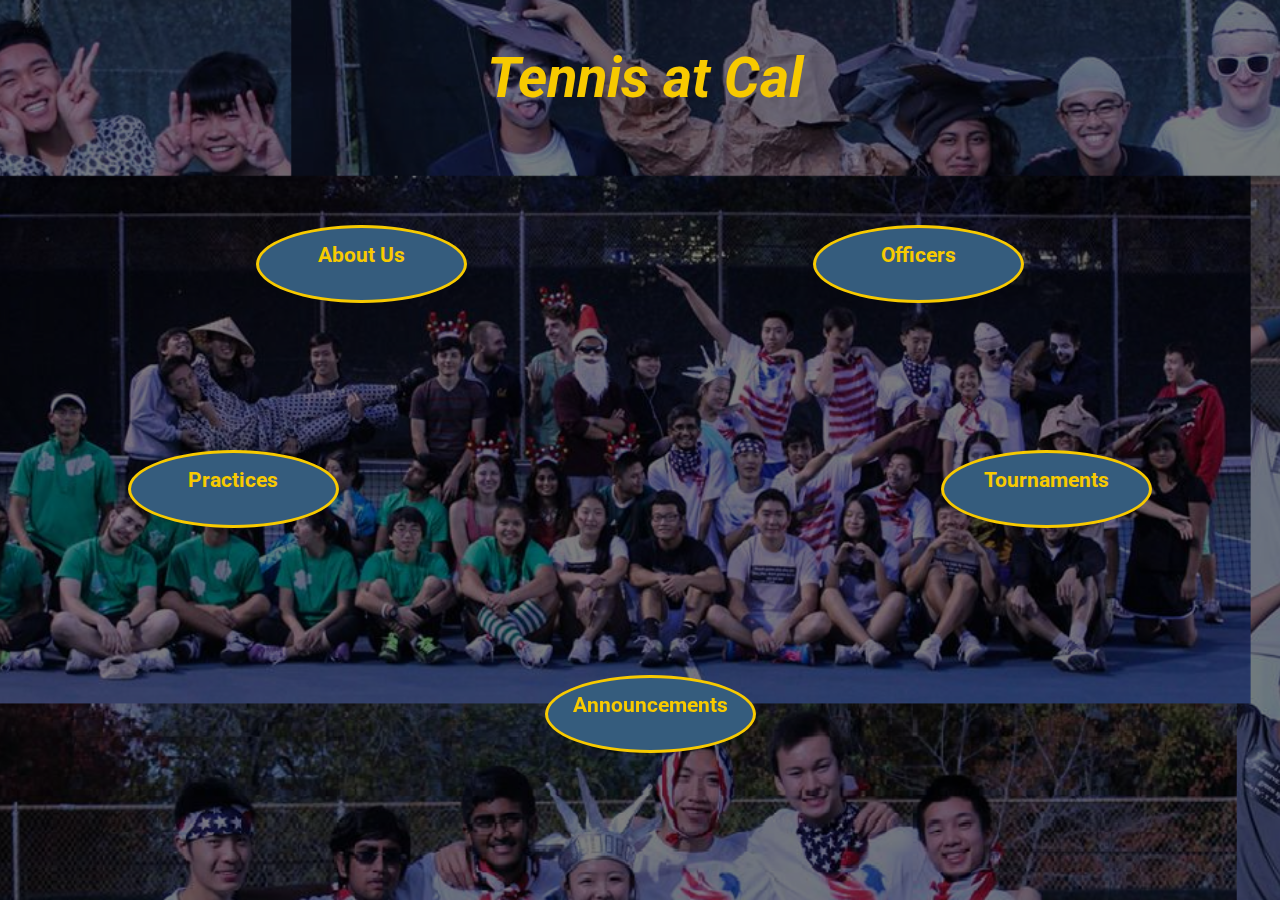
<file: index.html>
<!--This website was created by Kenneth Lam, TAC Webmaster of Spring 2015, and Kenneth Lam alone! 
Any future generations using this code better appreciate my hard work!-->
<!DOCTYPE html>
<html>
	<head>
		<title>Tennis at Cal</title>
		<link rel="stylesheet" href="assets/css/style.css">
		<link href='http://fonts.googleapis.com/css?family=Roboto' rel='stylesheet' type='text/css'>
		<link rel="icon" type="image/png" href="assets/img/tennis-ball.png">
		<script src="http://ajax.googleapis.com/ajax/libs/jquery/1.11.0/jquery.min.js">
        </script> 
		<script type="text/javascript" src="assets/js/script.js"></script>
		<meta name="viewport" content="width=device-width, initial-scale=1.0">
	</head>
	<body>
		<div id="container">
			<div id="overlay"></div>
			<div id="text">
				Tennis at Cal
			</div>
			<div id="about-us" class="menu">
				<div id="about-us-text" class="menu-text">
					About Us
				</div>
			</div>
			<div id="officers" class="menu">
				<div id="officers-text" class="menu-text">
					Officers
				</div>
			</div>
			<div id="practices" class="menu">
				<div id="practices-text" class="menu-text">
					Practices
				</div>
			</div>
			<div id="tournaments" class="menu">
				<div id="tournaments-text" class="menu-text">
					Tournaments
				</div>
			</div>
			<div id="announcements" class="menu">
				<div id="announcements-text" class="menu-text">
					Announcements
				</div>
			</div>
		</div>
	</body>
</html>
</file>
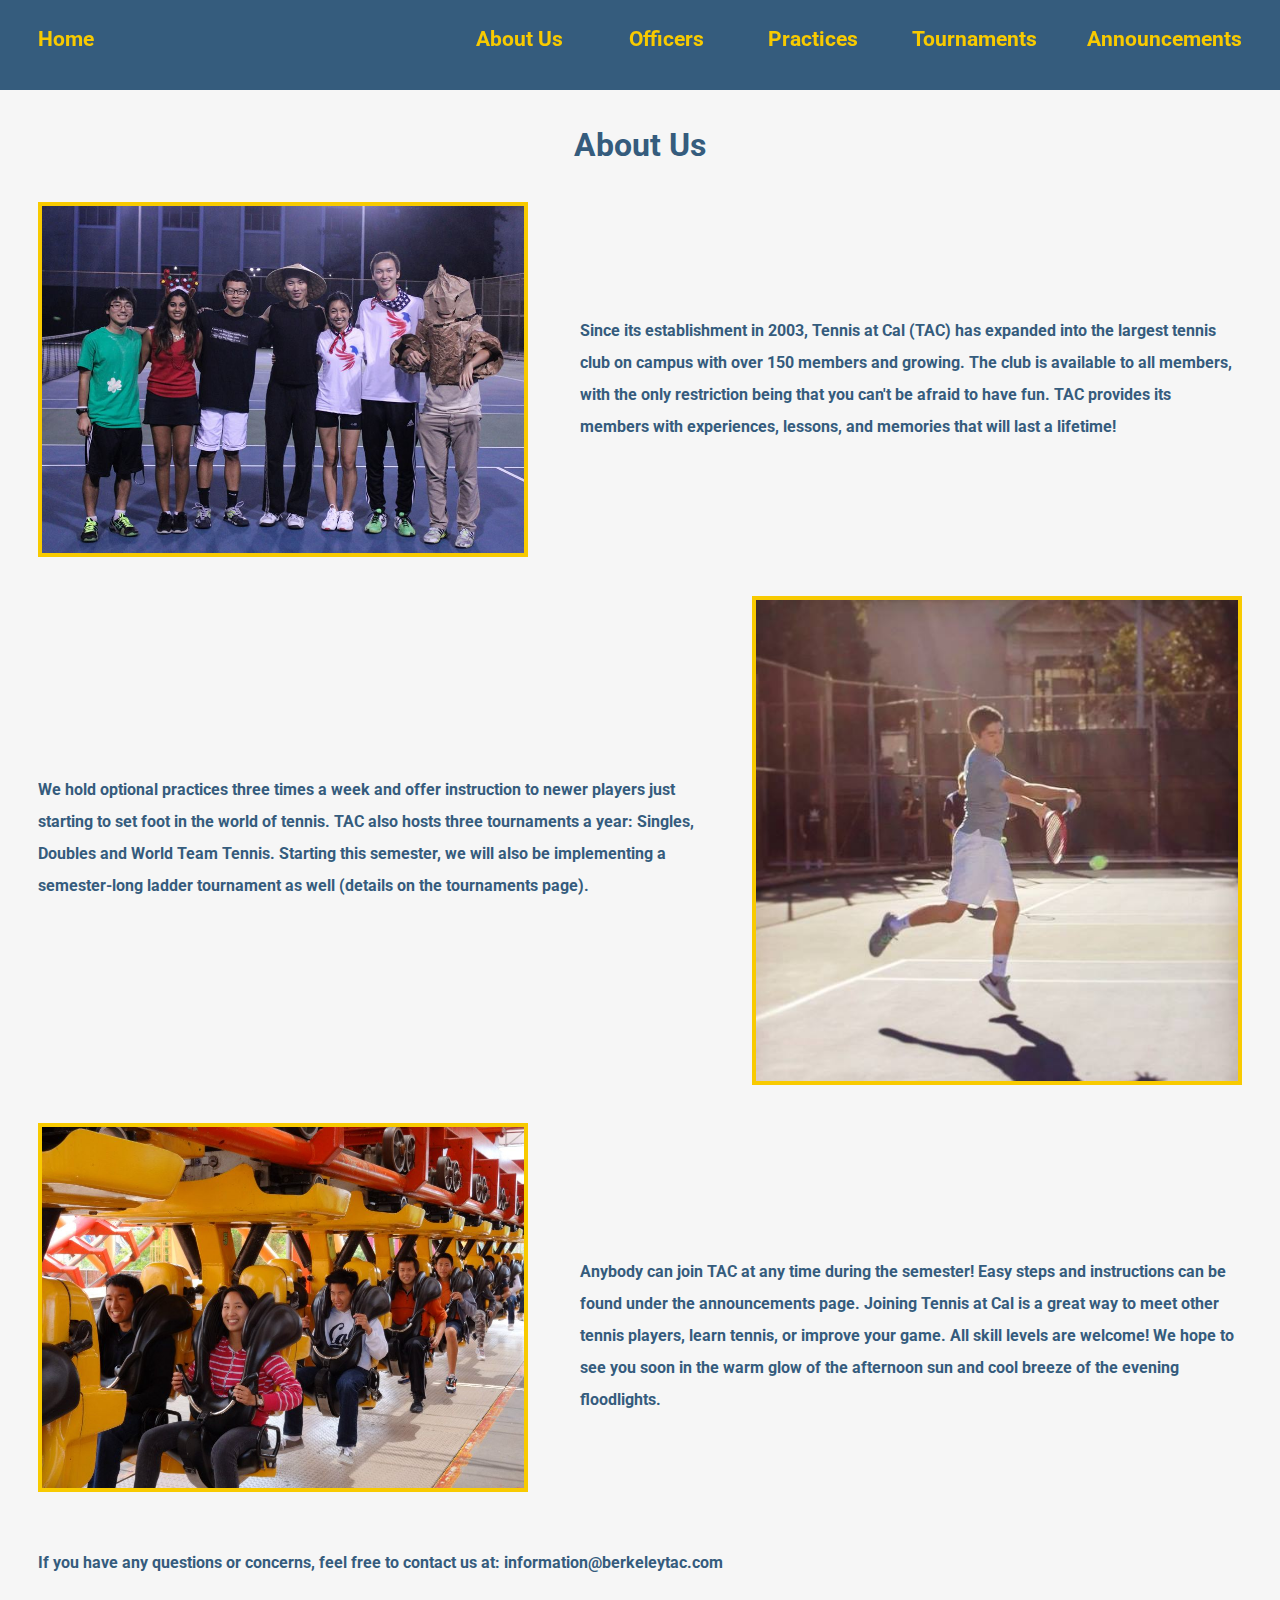
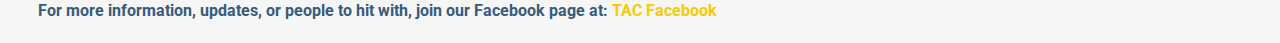
<file: about.html>
<!DOCTYPE html>
<html>
	<head>
		<title>About Us at Cal</title>
		<link rel="stylesheet" href="assets/css/about.css">
		<link href='http://fonts.googleapis.com/css?family=Roboto' rel='stylesheet' type='text/css'>
		<link rel="icon" type="image/png" href="assets/img/tennis-ball.png">
		<script src="http://ajax.googleapis.com/ajax/libs/jquery/1.11.0/jquery.min.js">
        </script> 
		<script type="text/javascript" src="assets/js/about.js"></script>
		<meta name="viewport" content="width=device-width, initial-scale=1.0">
	</head>
	<body>
		<div id="menu">
			<div id="menu-container">
				<div id="home" class="menu-item">
					<a class="link" href="index.html">Home</a>
				</div>
				<div id="about-us" class="menu-item">
					About Us
				</div>
				<div id="officers" class="menu-item">
					<a class="link" href="officers.html">Officers</a>
				</div>
				<div id="practices" class="menu-item">
					<a class="link" href="practices.html">Practices</a>
				</div>
				<div id="tournaments" class="menu-item">
					<a class="link" href="tournaments.html">Tournaments</a>
				</div>
				<div id="announcements" class="menu-item">
					<a class="link" href="announcements.html">Announcements</a>
				</div>
			</div>
		</div>
		<div id="page">
			<div id="title-container">
				<div id="title">
					About Us
				</div>
				<div id="first" class="box">
					<div id="first-img">
						<img id="friends" class="img" src="assets/img/friends.jpeg">
					</div>
					<div id="first-description-container">
						<div id="first-description" class="text">
							Since its establishment in 2003, Tennis at Cal (TAC) has expanded into the largest tennis club on campus with over 150 members and growing. The club is available to all members, with the only restriction being that you can't be afraid to have fun. TAC provides its members with experiences, lessons, and memories that will last a lifetime!
						</div>
					</div>
				</div>
				<div id="second" class="box">
					<div id="second-img">
						<img id="lawrence" class="img" src="assets/img/lawrence.jpeg">
					</div>
					<div id="second-description-container">
						<div id="second-description" class="text">
							We hold optional practices three times a week and offer instruction to newer players just starting to set foot in the world of tennis. TAC also hosts three tournaments a year: Singles, Doubles and World Team Tennis. Starting this semester, we will also be implementing a semester-long ladder tournament as well (details on the tournaments page).
						</div>
					</div>
				</div>
				<div id="third" class="box">
					<div id="third-img">
						<img id="fun" class="img" src="assets/img/fun.jpeg">
					</div>
					<div id="third-description-container">
						<div id="third-description" class="text">
							Anybody can join TAC at any time during the semester! Easy steps and instructions can be found under the announcements page. Joining Tennis at Cal is a great way to meet other tennis players, learn tennis, or improve your game. All skill levels are welcome! We hope to see you soon in the warm glow of the afternoon sun and cool breeze of the evening floodlights.
						</div>
					</div>
				</div>
				<div id="fourth" class="box">
					<div id="fourth-description-container">
						<div id="fourth-description" class="text">
							<p>If you have any questions or concerns, feel free to contact us at: information@berkeleytac.com</p>

							<p>For more information, updates, or people to hit with, join our Facebook page at: <a class="link" id="fb" target="_blank" href="https://www.facebook.com/groups/107239992697514/">TAC Facebook</a></p>
						</div>
					</div>
				</div>
			</div>
		</div>
	</body>
</html>
</file>
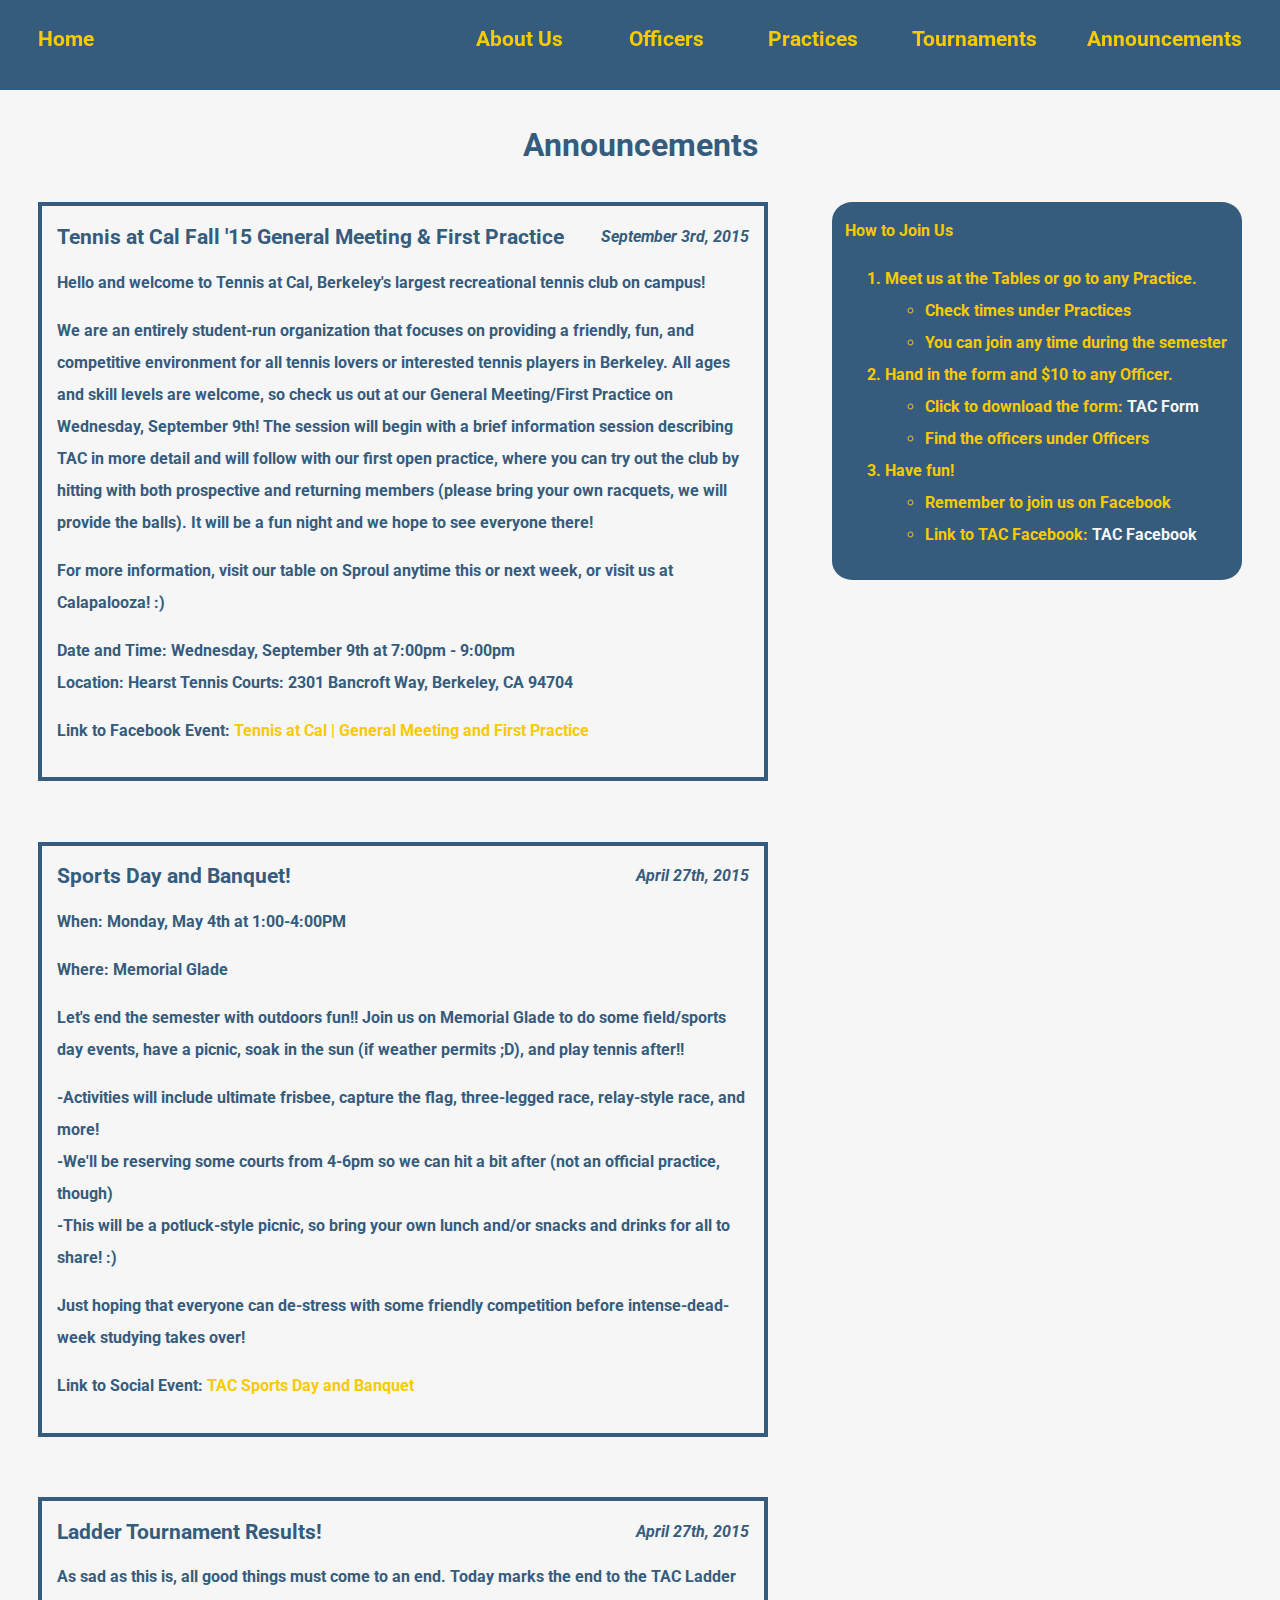
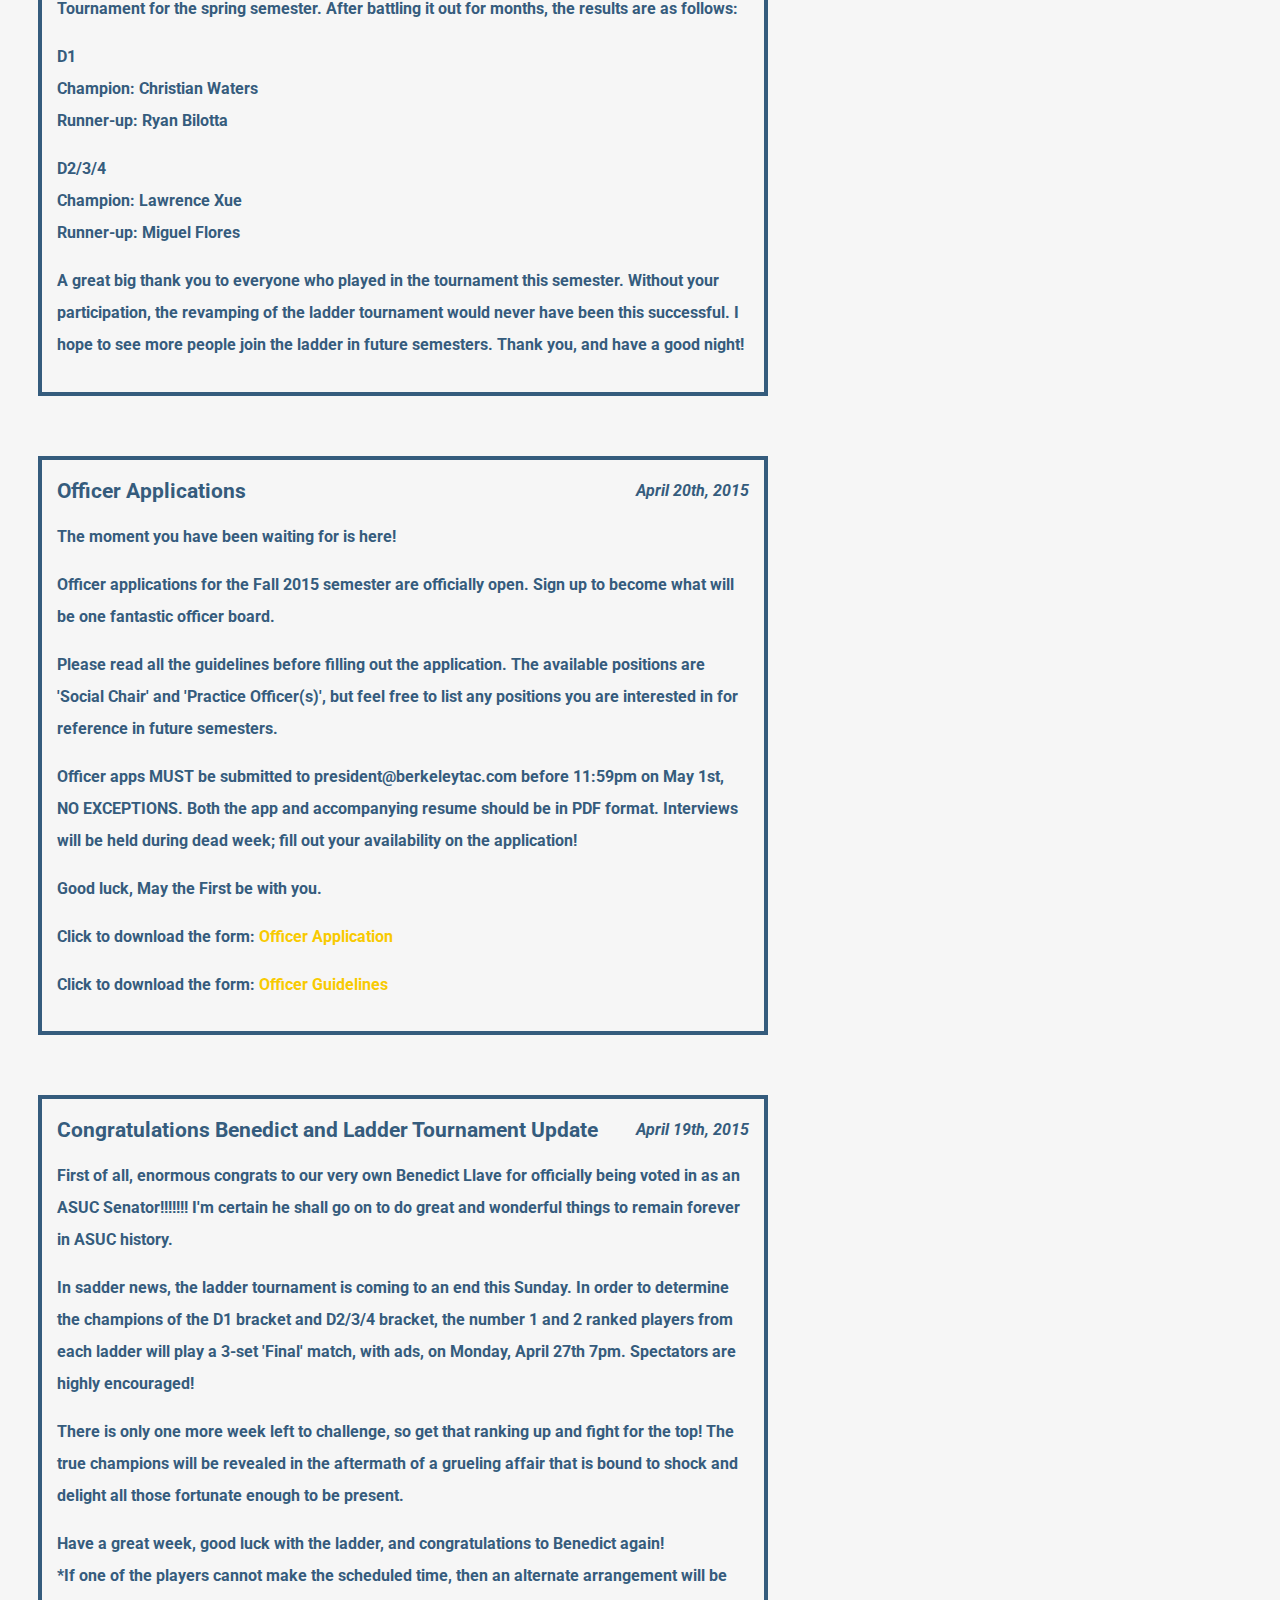
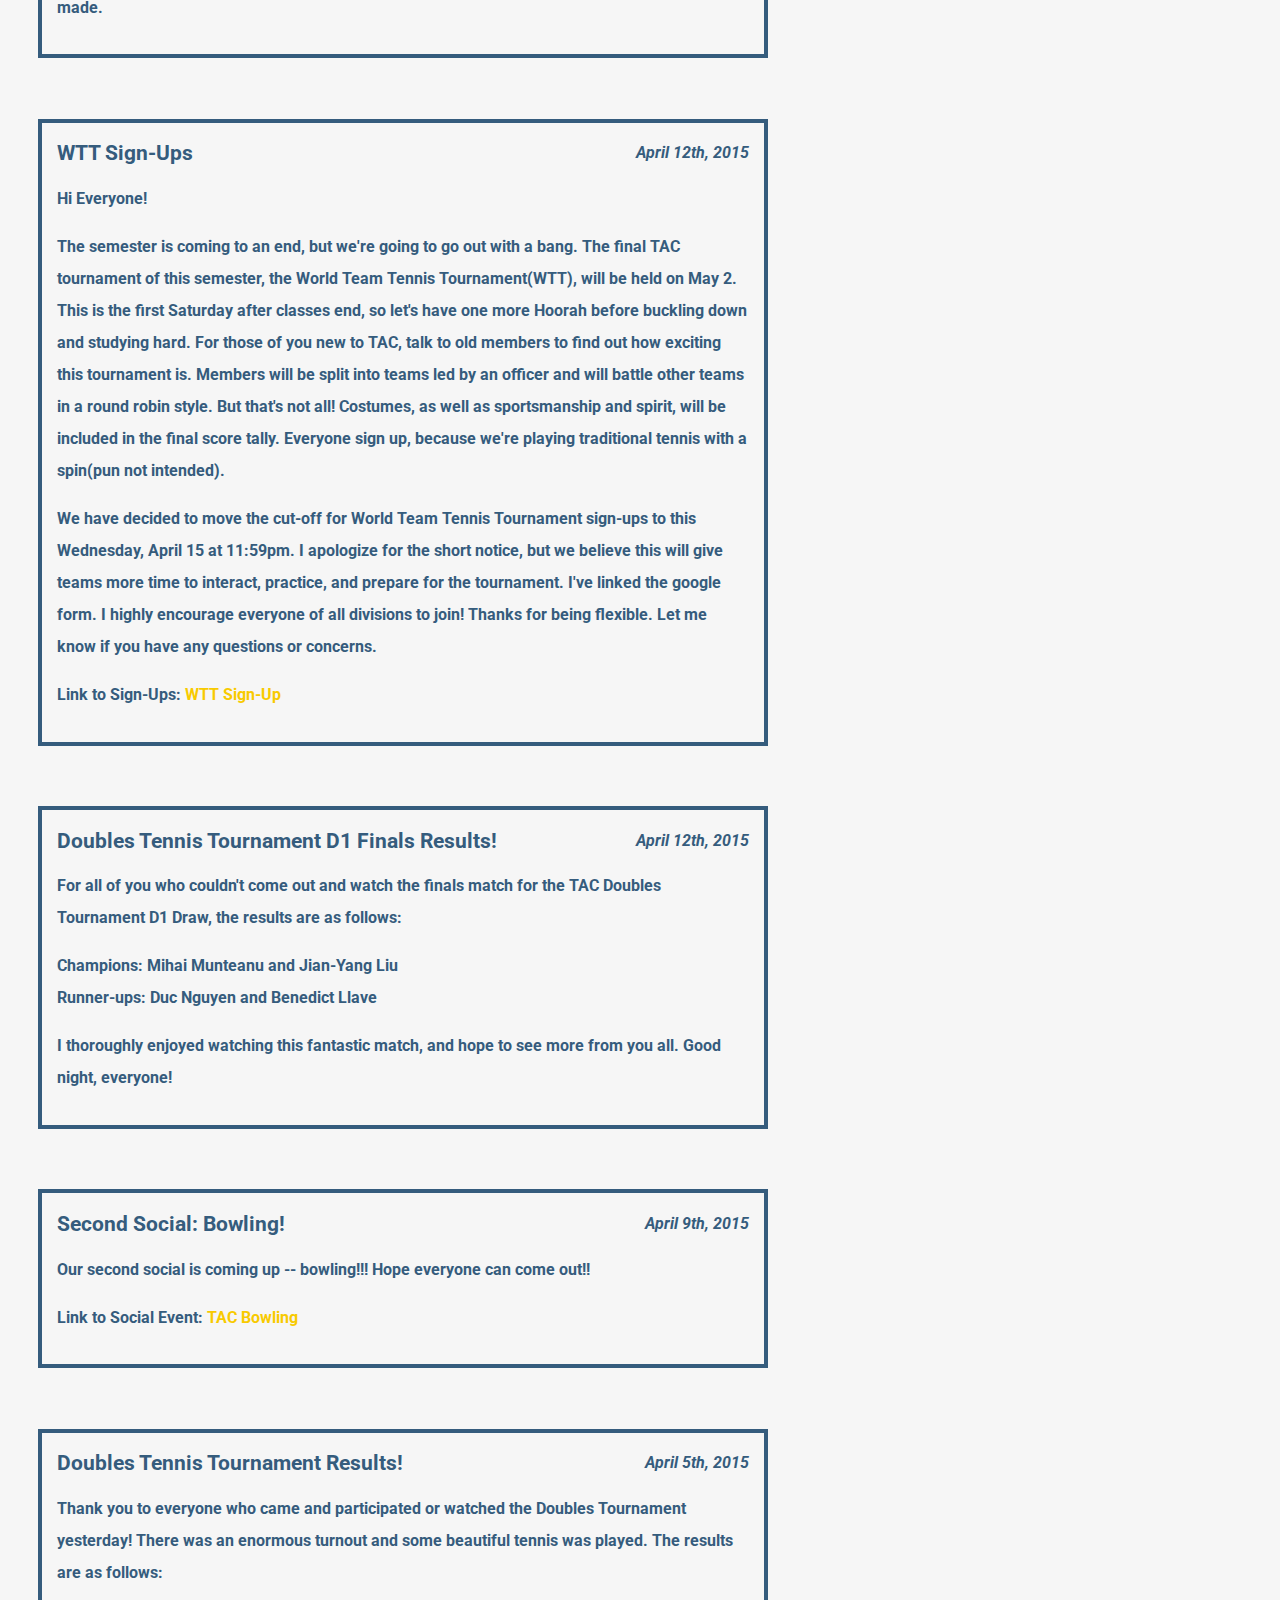
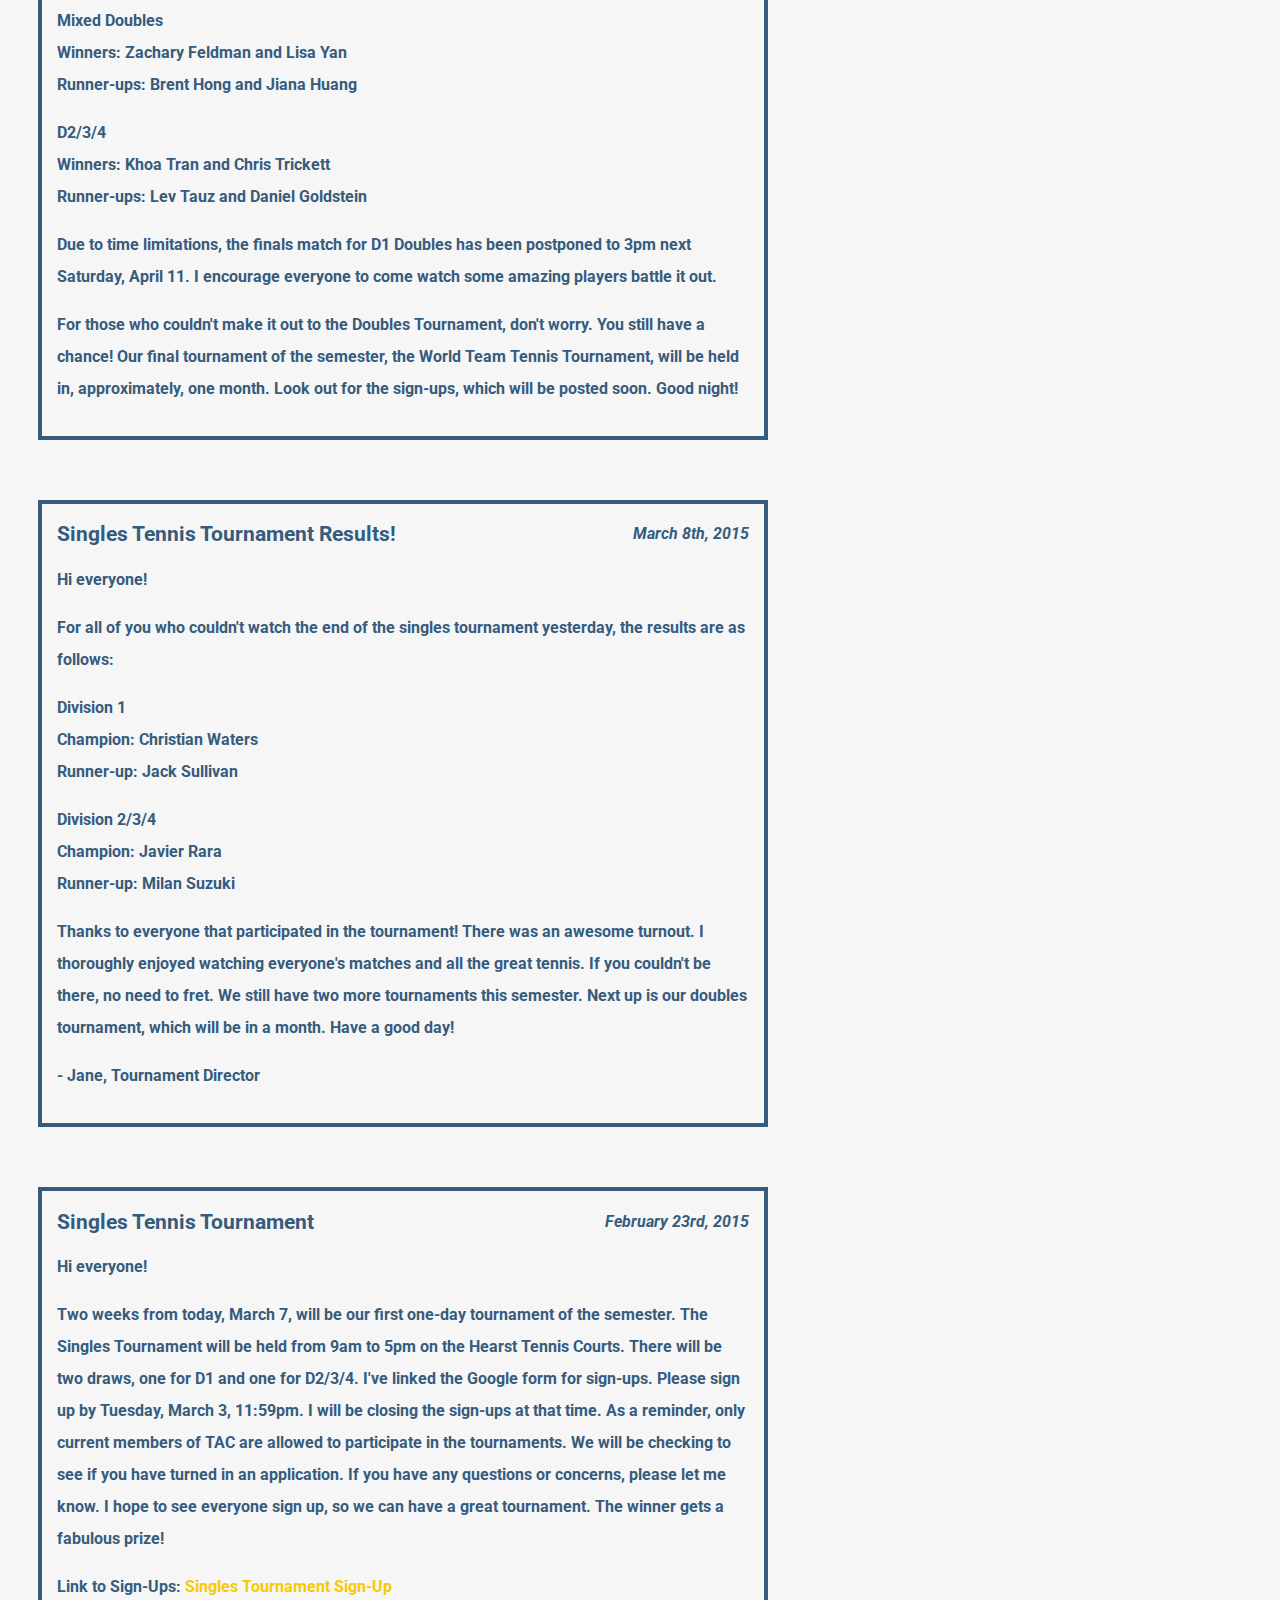
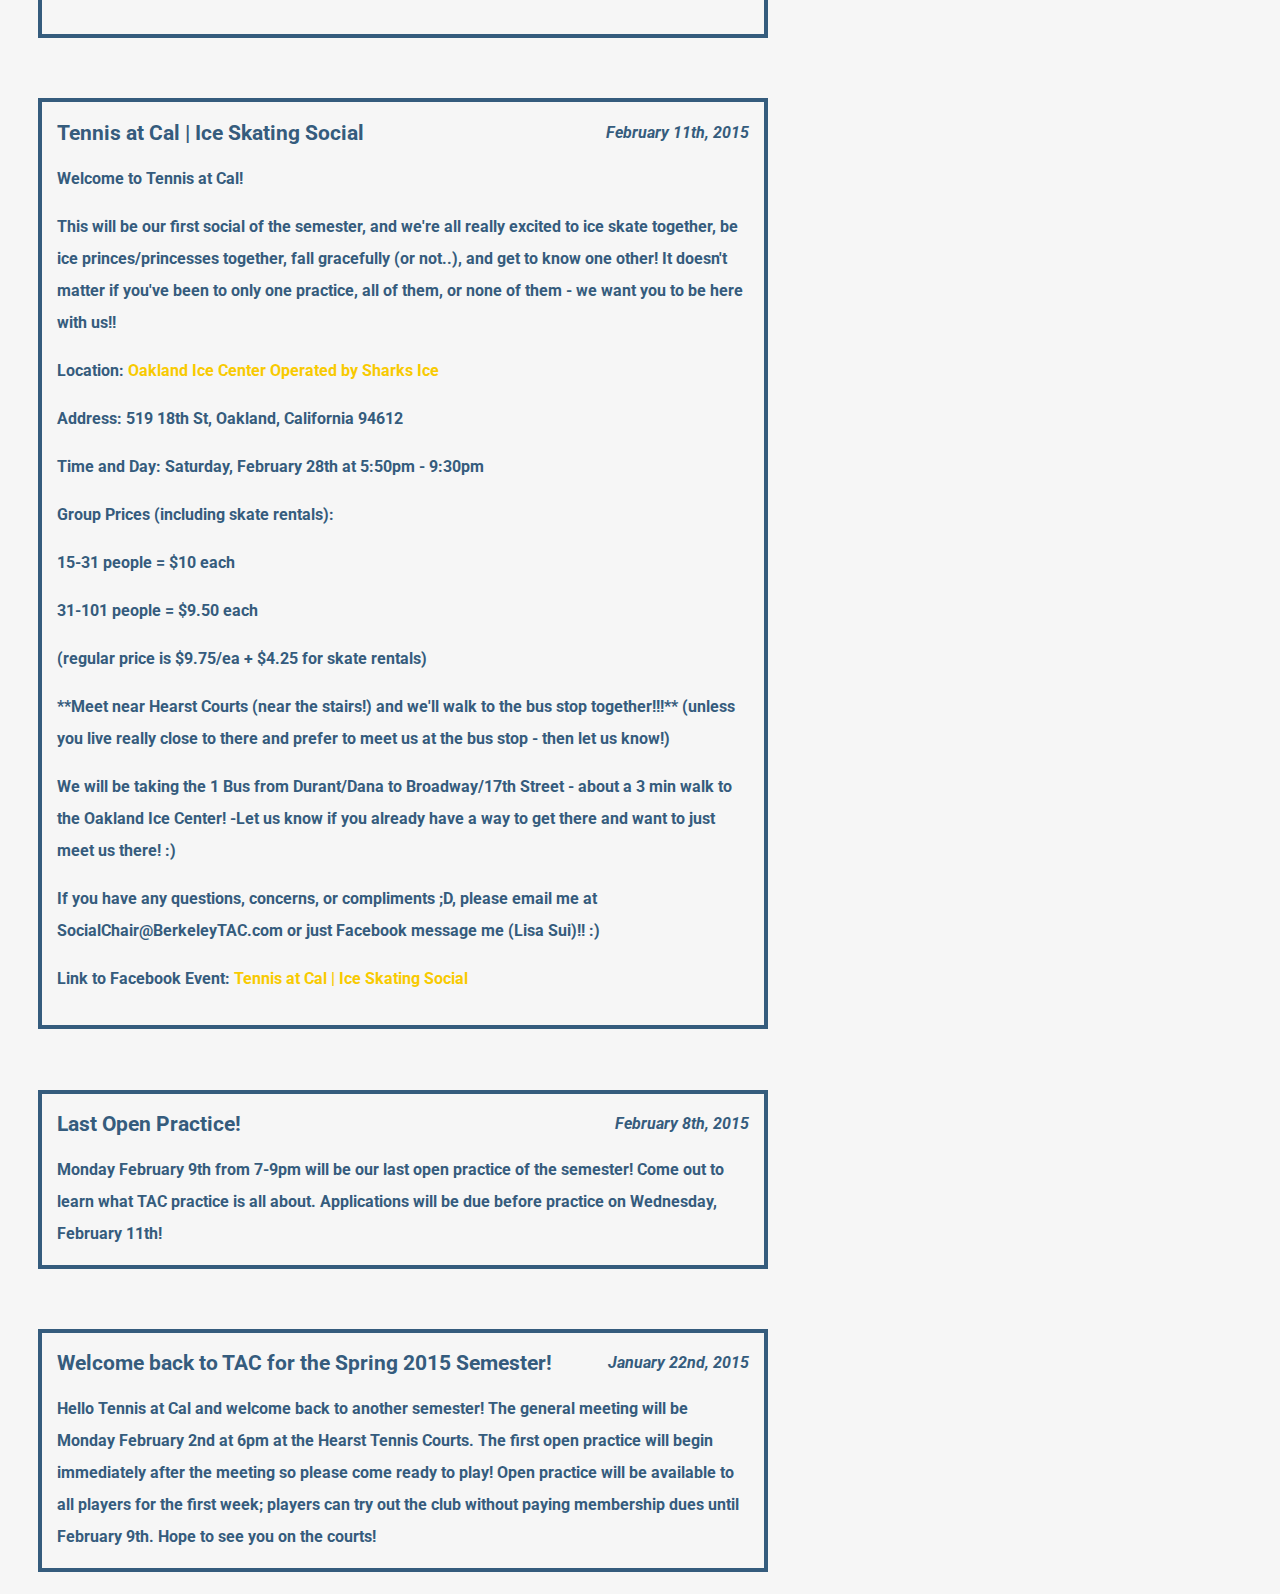
<file: announcements.html>
<!DOCTYPE html>
<html>
	<head>
		<title>Announcements at Cal</title>
		<link rel="stylesheet" href="assets/css/announcements.css">
		<link href='http://fonts.googleapis.com/css?family=Roboto' rel='stylesheet' type='text/css'>
		<link rel="icon" type="image/png" href="assets/img/tennis-ball.png">
		<script src="http://ajax.googleapis.com/ajax/libs/jquery/1.11.0/jquery.min.js">
        </script> 
		<script type="text/javascript" src="assets/js/announcements.js"></script>
		<meta name="viewport" content="width=device-width, initial-scale=1.0">
	</head>
	<body>
		<div id="menu">
			<div id="menu-container">
				<div id="home" class="menu-item">
					<a class="link" href="index.html">Home</a>
				</div>
				<div id="about-us" class="menu-item">
					<a class="link" href="about.html">About Us</a>
				</div>
				<div id="officers" class="menu-item">
					<a class="link" href="officers.html">Officers</a>
				</div>
				<div id="practices" class="menu-item">
					<a class="link" href="practices.html">Practices</a>
				</div>
				<div id="tournaments" class="menu-item">
					<a class="link" href="tournaments.html">Tournaments</a>
				</div>
				<div id="announcements" class="menu-item">
					Announcements
				</div>
			</div>
		</div>
		<div id="page">
			<div id="title-container">
				<div id="title">
					Announcements
				</div>
			</div>
			<div id="join-container">
				<div id="how">
					How to Join Us
				</div>
				<div id="list-container">
					<ol id="list">
						<li class="description">Meet us at the Tables or go to any Practice.
							<ul class="nested-list">
								<li class="detail">Check times under Practices</li>
								<li class="detail">You can join any time during the semester</li>
							</ul>
						</li>
						<li class="description">Hand in the form and $10 to any Officer.
							<ul class="nested-list">
								<li class="detail">Click to download the form: <a class="link" id="app" href="assets/img/TAC-App.pdf" download>TAC Form</a></li>
								<li class="detail">Find the officers under Officers</li>
							</ul>
						</li>
						<li class="description">Have fun!
							<ul class="nested-list">
								<li class="detail">Remember to join us on Facebook</li>
								<li class="detail">Link to TAC Facebook: <a class="link" id="fb" target="_blank" href="https://www.facebook.com/groups/107239992697514/">TAC Facebook</a></li>
							</ul>
						</li>
					</ol>
				</div>
			</div>
			<div id="announcements-container">
				<div class="announcement">
					<div class="name">
						Tennis at Cal Fall '15 General Meeting &amp; First Practice
					</div>
					<div class="date">
						September 3rd, 2015
					</div>
					<div class="message">
						Hello and welcome to Tennis at Cal, Berkeley's largest recreational tennis club on campus!

						<p>We are an entirely student-run organization that focuses on providing a friendly, fun, and competitive environment for all tennis lovers or interested tennis players in Berkeley. All ages and skill levels are welcome, so check us out at our General Meeting/First Practice on Wednesday, September 9th! The session will begin with a brief information session describing TAC in more detail and will follow with our first open practice, where you can try out the club by hitting with both prospective and returning members (please bring your own racquets, we will provide the balls). It will be a fun night and we hope to see everyone there!</p>

						<p>For more information, visit our table on Sproul anytime this or next week, or visit us at Calapalooza! :)</p>

						<p>Date and Time: Wednesday, September 9th at 7:00pm - 9:00pm
						<br>Location: Hearst Tennis Courts: 2301 Bancroft Way, Berkeley, CA 94704</p>

						<p>Link to Facebook Event: <a class="inner-link" target="_blank" href="https://www.facebook.com/events/747100965436736/">Tennis at Cal | General Meeting and First Practice</a></p>
					</div>
				</div>
			</div>
			<div id="announcements-container">
				<div class="announcement">
					<div class="name">
						Sports Day and Banquet!
					</div>
					<div class="date">
						April 27th, 2015
					</div>
					<div class="message">
						When: Monday, May 4th at 1:00-4:00PM

						<p>Where: Memorial Glade</p>

						<p>Let's end the semester with outdoors fun!! Join us on Memorial Glade to do some field/sports day events, have a picnic, soak in the sun (if weather permits ;D), and play tennis after!!</p>

						<p>-Activities will include ultimate frisbee, capture the flag, three-legged race, relay-style race, and more! 
						<br>-We'll be reserving some courts from 4-6pm so we can hit a bit after (not an official practice, though) 
						<br>-This will be a potluck-style picnic, so bring your own lunch and/or snacks and drinks for all to share! :)</p>

						<p>Just hoping that everyone can de-stress with some friendly competition before intense-dead-week studying takes over!</p>

						<p>Link to Social Event: <a class="inner-link" target="_blank" href="https://www.facebook.com/events/1433354566979497/">TAC Sports Day and Banquet</a></p>
					</div>
				</div>
			</div>
			<div id="announcements-container">
				<div class="announcement">
					<div class="name">
						Ladder Tournament Results!
					</div>
					<div class="date">
						April 27th, 2015
					</div>
					<div class="message">
						As sad as this is, all good things must come to an end. Today marks the end to the TAC Ladder Tournament for the spring semester. After battling it out for months, the results are as follows:

						<p>D1
						<br>Champion: Christian Waters
						<br>Runner-up: Ryan Bilotta</p>

						<p>D2/3/4
						<br>Champion: Lawrence Xue
						<br>Runner-up: Miguel Flores</p>
						
						<p>A great big thank you to everyone who played in the tournament this semester. Without your participation, the revamping of the ladder tournament would never have been this successful. I hope to see more people join the ladder in future semesters. Thank you, and have a good night!</p>
					</div>
				</div>
			</div>
			<div id="announcements-container">
				<div class="announcement">
					<div class="name">
						Officer Applications
					</div>
					<div class="date">
						April 20th, 2015
					</div>
					<div class="message">
						The moment you have been waiting for is here!

						<p>Officer applications for the Fall 2015 semester are officially open. Sign up to become what will be one fantastic officer board.</p>

						<p>Please read all the guidelines before filling out the application. The available positions are 'Social Chair' and 'Practice Officer(s)', but feel free to list any positions you are interested in for reference in future semesters.</p>

						<p>Officer apps MUST be submitted to president@berkeleytac.com before 11:59pm on May 1st, NO EXCEPTIONS. Both the app and accompanying resume should be in PDF format. Interviews will be held during dead week; fill out your availability on the application!</p>

						<p>Good luck, May the First be with you.</p>

						<p class="detail">Click to download the form: <a class="link" id="app-detail" href="assets/img/Officer-App.docx" download>Officer Application</a></p>

						<p class="detail">Click to download the form: <a class="link" id="app-detail" href="assets/img/Guidelines.pdf" download>Officer Guidelines</a></p>
					</div>
				</div>
			</div>
			<div id="announcements-container">
				<div class="announcement">
					<div class="name">
						Congratulations Benedict and Ladder Tournament Update
					</div>
					<div class="date">
						April 19th, 2015
					</div>
					<div class="message">
						First of all, enormous congrats to our very own Benedict Llave for officially being voted in as an ASUC Senator!!!!!!! I'm certain he shall go on to do great and wonderful things to remain forever in ASUC history.

						<p>In sadder news, the ladder tournament is coming to an end this Sunday. In order to determine the champions of the D1 bracket and D2/3/4 bracket, the number 1 and 2 ranked players from each ladder will play a 3-set 'Final' match, with ads, on Monday, April 27th 7pm. Spectators are highly encouraged!</p>

						<p>There is only one more week left to challenge, so get that ranking up and fight for the top! The true champions will be revealed in the aftermath of a grueling affair that is bound to shock and delight all those fortunate enough to be present.</p>

						<p>Have a great week, good luck with the ladder, and congratulations to Benedict again!
						<br>*If one of the players cannot make the scheduled time, then an alternate arrangement will be made.</p>
					</div>
				</div>
			</div>
			<div id="announcements-container">
				<div class="announcement">
					<div class="name">
						WTT Sign-Ups
					</div>
					<div class="date">
						April 12th, 2015
					</div>
					<div class="message">
						Hi Everyone!

						<p>The semester is coming to an end, but we're going to go out with a bang. The final TAC tournament of this semester, the World Team Tennis Tournament(WTT), will be held on May 2. This is the first Saturday after classes end, so let's have one more Hoorah before buckling down and studying hard. For those of you new to TAC, talk to old members to find out how exciting this tournament is. Members will be split into teams led by an officer and will battle other teams in a round robin style. But that's not all! Costumes, as well as sportsmanship and spirit, will be included in the final score tally. Everyone sign up, because we're playing traditional tennis with a spin(pun not intended).</p>

						<p>We have decided to move the cut-off for World Team Tennis Tournament sign-ups to this Wednesday, April 15 at 11:59pm. I apologize for the short notice, but we believe this will give teams more time to interact, practice, and prepare for the tournament. I've linked the google form. I highly encourage everyone of all divisions to join! Thanks for being flexible. Let me know if you have any questions or concerns.</p>

						<p>Link to Sign-Ups: <a class="inner-link" target="_blank" href="http://goo.gl/forms/9L9CPFnxWG">WTT Sign-Up</a></p>
					</div>
				</div>
			</div>
			<div id="announcements-container">
				<div class="announcement">
					<div class="name">
						Doubles Tennis Tournament D1 Finals Results!
					</div>
					<div class="date">
						April 12th, 2015
					</div>
					<div class="message">
						For all of you who couldn't come out and watch the finals match for the TAC Doubles Tournament D1 Draw, the results are as follows:

						<p>Champions: Mihai Munteanu and Jian-Yang Liu
						</br>Runner-ups: Duc Nguyen and Benedict Llave</p>

						<p>I thoroughly enjoyed watching this fantastic match, and hope to see more from you all. Good night, everyone!</p>
					</div>
				</div>
			</div>
			<div id="announcements-container">
				<div class="announcement">
					<div class="name">
						Second Social: Bowling!
					</div>
					<div class="date">
						April 9th, 2015
					</div>
					<div class="message">
						Our second social is coming up -- bowling!!! Hope everyone can come out!!

						<p>Link to Social Event: <a class="inner-link" target="_blank" href="https://www.facebook.com/events/468635636621109/">TAC Bowling</a></p>
					</div>
				</div>
			</div>
			<div id="announcements-container">
				<div class="announcement">
					<div class="name">
						Doubles Tennis Tournament Results!
					</div>
					<div class="date">
						April 5th, 2015
					</div>
					<div class="message">
						Thank you to everyone who came and participated or watched the Doubles Tournament yesterday! There was an enormous turnout and some beautiful tennis was played. The results are as follows:
						
						<p>Mixed Doubles
						<br>Winners: Zachary Feldman and Lisa Yan
						<br>Runner-ups: Brent Hong and Jiana Huang</p>
						
						<p>D2/3/4
						<br>Winners: Khoa Tran and Chris Trickett
						<br>Runner-ups: Lev Tauz and Daniel Goldstein</p>

						<p>Due to time limitations, the finals match for D1 Doubles has been postponed to 3pm next Saturday, April 11. I encourage everyone to come watch some amazing players battle it out.<p>

						<p>For those who couldn't make it out to the Doubles Tournament, don't worry. You still have a chance! Our final tournament of the semester, the World Team Tennis Tournament, will be held in, approximately, one month. Look out for the sign-ups, which will be posted soon. Good night!</p>
					</div>
				</div>
			</div>
			<div id="announcements-container">
				<div class="announcement">
					<div class="name">
						Singles Tennis Tournament Results!
					</div>
					<div class="date">
						March 8th, 2015
					</div>
					<div class="message">
						Hi everyone!
						
						<p>For all of you who couldn't watch the end of the singles tournament yesterday, the results are as follows:</p>
						
						<p>Division 1
						<br>Champion: Christian Waters
						<br>Runner-up: Jack Sullivan</p>
						
						<p>Division 2/3/4
						<br>Champion: Javier Rara
						<br>Runner-up: Milan Suzuki</p>

						<p>Thanks to everyone that participated in the tournament! There was an awesome turnout. I thoroughly enjoyed watching everyone's matches and all the great tennis. If you couldn't be there, no need to fret. We still have two more tournaments this semester. Next up is our doubles tournament, which will be in a month. Have a good day!</p>

						<p>- Jane, Tournament Director</p>
					</div>
				</div>
			</div>
			<div id="announcements-container">
				<div class="announcement">
					<div class="name">
						Singles Tennis Tournament
					</div>
					<div class="date">
						February 23rd, 2015
					</div>
					<div class="message">
						Hi everyone!
						
						<p>Two weeks from today, March 7, will be our first one-day tournament of the semester. The Singles Tournament will be held from 9am to 5pm on the Hearst Tennis Courts. There will be two draws, one for D1 and one for D2/3/4. I've linked the Google form for sign-ups. Please sign up by Tuesday, March 3, 11:59pm. I will be closing the sign-ups at that time. As a reminder, only current members of TAC are allowed to participate in the tournaments. We will be checking to see if you have turned in an application. If you have any questions or concerns, please let me know. I hope to see everyone sign up, so we can have a great tournament. The winner gets a fabulous prize!</p>

						<p>Link to Sign-Ups: <a class="inner-link" target="_blank" href="http://goo.gl/forms/9L9CPFnxWG">Singles Tournament Sign-Up</a></p>
					</div>
				</div>
			</div>
			<div id="announcements-container">
				<div class="announcement">
					<div class="name">
						Tennis at Cal | Ice Skating Social
					</div>
					<div class="date">
						February 11th, 2015
					</div>
					<div class="message">
						Welcome to Tennis at Cal!
						
						<p>This will be our first social of the semester, and we're all really excited to ice skate together, be ice princes/princesses together, fall gracefully (or not..), and get to know one other! It doesn't matter if you've been to only one practice, all of them, or none of them - we want you to be here with us!!</p>

						<p>Location: <a class="inner-link" target="_blank" href="https://www.facebook.com/pages/Oakland-Ice-Center-Operated-by-Sharks-Ice/147305418626749">Oakland Ice Center Operated by Sharks Ice</a></p>

						<p>Address: 519 18th St, Oakland, California 94612</p>

						<p>Time and Day: Saturday, February 28th at 5:50pm - 9:30pm</p>
						
						<p>Group Prices (including skate rentals):</p>
						<P>15-31 people = $10 each</p>
						<p>31-101 people = $9.50 each</p>
						<p>(regular price is $9.75/ea + $4.25 for skate rentals)</p>
						
						<p>**Meet near Hearst Courts (near the stairs!) and we'll walk to the bus stop together!!!** (unless you live really close to there and prefer to meet us at the bus stop - then let us know!)</p>

						<p>We will be taking the 1 Bus from Durant/Dana to Broadway/17th Street - about a 3 min walk to the Oakland Ice Center! 
						-Let us know if you already have a way to get there and want to just meet us there! :)</p>

						<p>If you have any questions, concerns, or compliments ;D, please email me at SocialChair@BerkeleyTAC.com or just Facebook message me (Lisa Sui)!! :)</p>

						<p>Link to Facebook Event: <a class="inner-link" target="_blank" href="https://www.facebook.com/events/636981449763239/?ref_newsfeed_story_type=regular">Tennis at Cal | Ice Skating Social</a></p>
					</div>
				</div>
			</div>
			<div id="announcements-container">
				<div class="announcement">
					<div class="name">
						Last Open Practice!
					</div>
					<div class="date">
						February 8th, 2015
					</div>
					<div class="message">
						Monday February 9th from 7-9pm will be our last open practice of the semester! Come out to learn what TAC practice is all about. Applications will be due before practice on Wednesday, February 11th!
					</div>
				</div>
			</div>
			<div id="announcements-container">
				<div class="announcement">
					<div class="name">
						Welcome back to TAC for the Spring 2015 Semester!
					</div>
					<div class="date">
						January 22nd, 2015
					</div>
					<div class="message">
						Hello Tennis at Cal and welcome back to another semester! The general meeting will be Monday February 2nd at 6pm at the Hearst Tennis Courts. The first open practice will begin immediately after the meeting so please come ready to play! Open practice will be available to all players for the first week; players can try out the club without paying membership dues until February 9th. Hope to see you on the courts!
					</div>
				</div>
			</div>
		</div>
	</body>
</html>
</file>
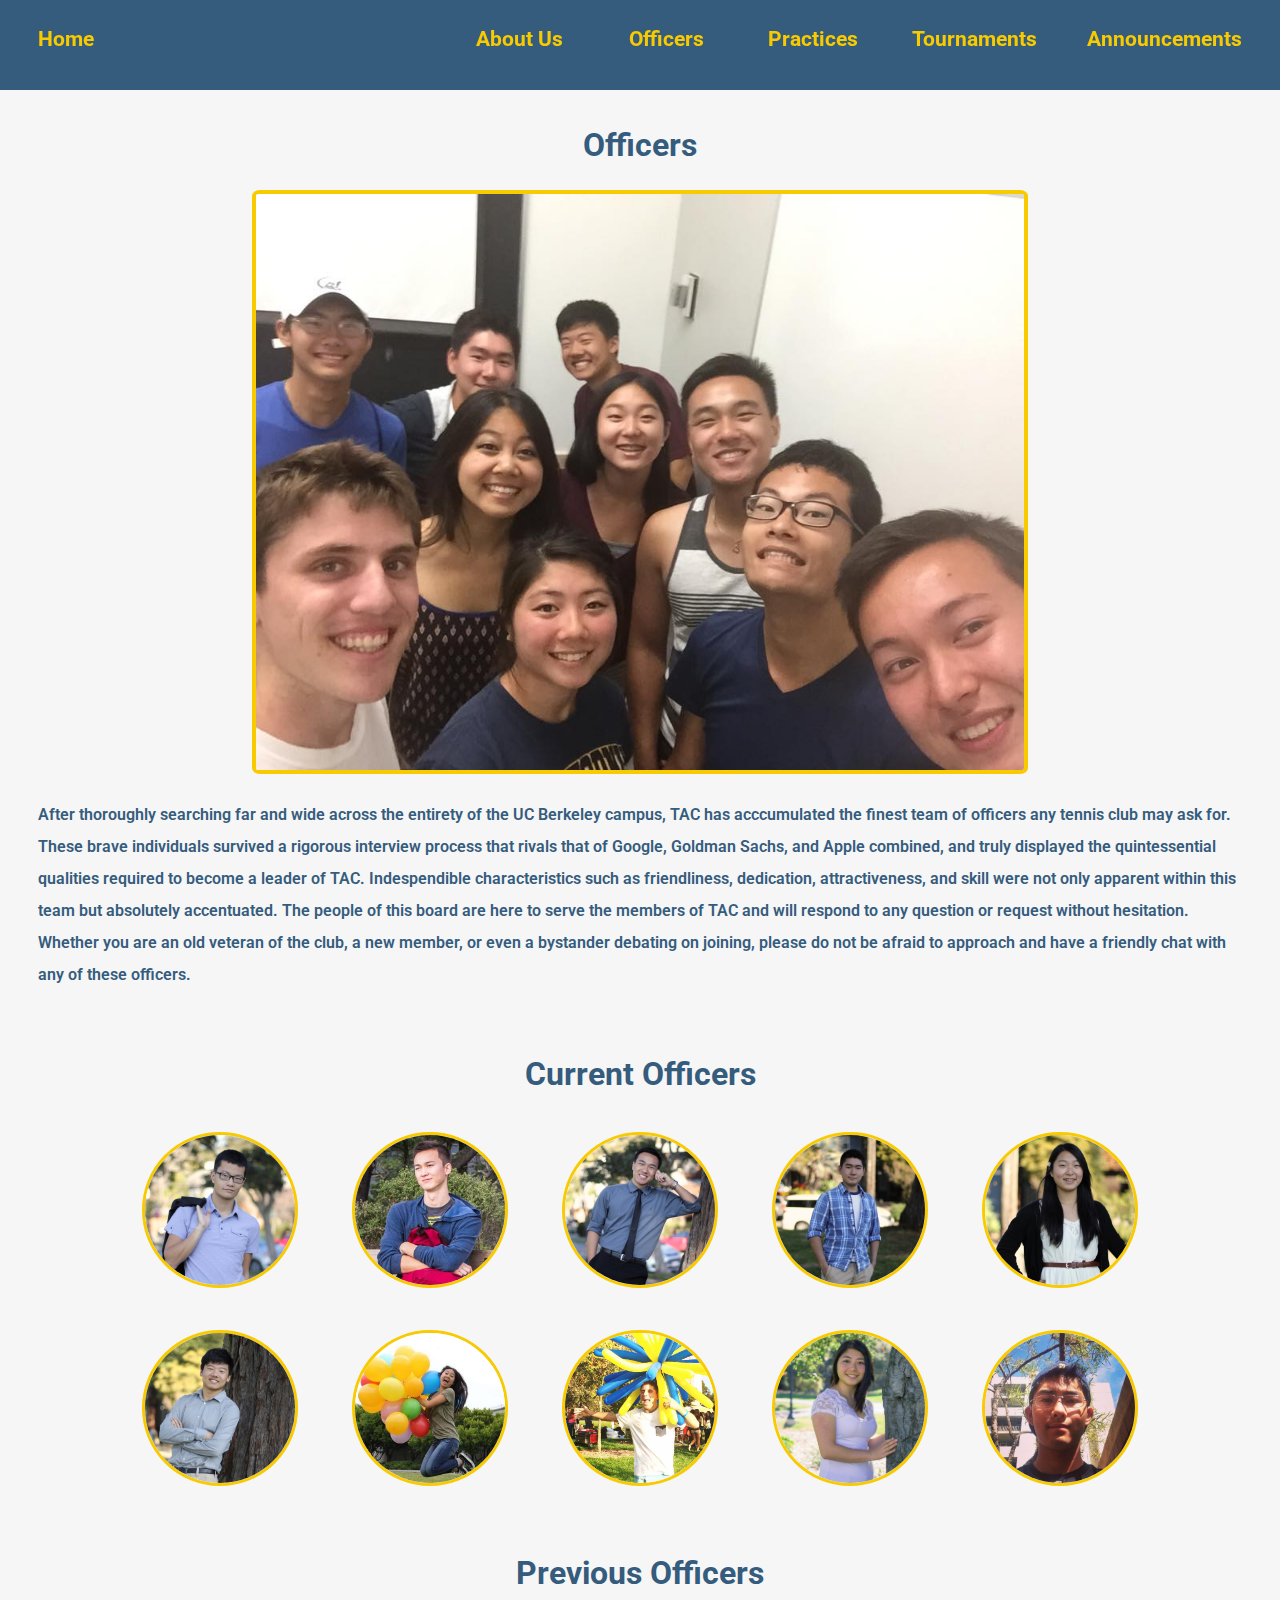
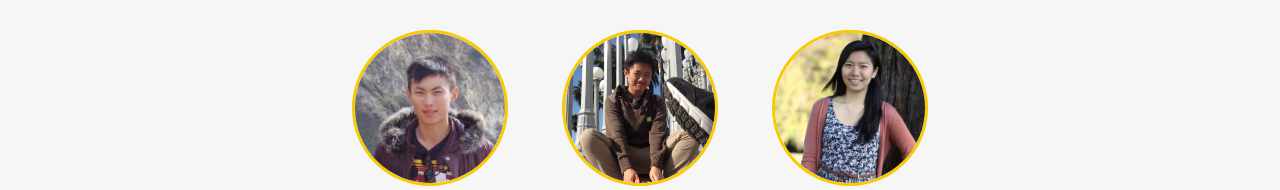
<file: officers.html>
<!DOCTYPE html>
<html>
	<head>
		<title>Officers at Cal</title>
		<link rel="stylesheet" href="assets/css/officers.css">
		<link href='http://fonts.googleapis.com/css?family=Roboto' rel='stylesheet' type='text/css'>
		<link rel="icon" type="image/png" href="assets/img/tennis-ball.png">
		<script src="http://ajax.googleapis.com/ajax/libs/jquery/1.11.0/jquery.min.js">
        </script> 
		<script type="text/javascript" src="assets/js/officers.js"></script>
		<meta name="viewport" content="width=device-width, initial-scale=1.0">
	</head>
	<body>
		<div id="menu">
			<div id="menu-container">
				<div id="home" class="menu-item">
					<a class="link" href="index.html">Home</a>
				</div>
				<div id="about-us" class="menu-item">
					<a class="link" href="about.html">About Us</a>
				</div>
				<div id="officers" class="menu-item">
					Officers
				</div>
				<div id="practices" class="menu-item">
					<a class="link" href="practices.html">Practices</a>
				</div>
				<div id="tournaments" class="menu-item">
					<a class="link" href="tournaments.html">Tournaments</a>
				</div>
				<div id="announcements" class="menu-item">
					<a class="link" href="announcements.html">Announcements</a>
				</div>
			</div>
		</div>
		<div id="page">
			<div id="title-container">
				<div id="title">
					Officers
				</div>
				<img id="officer-img" src="assets/img/officers2.jpg">
				<div id="description-container">
					<div id="description">
						After thoroughly searching far and wide across the entirety of the UC Berkeley campus, TAC has acccumulated the finest team of officers any tennis club may ask for. These brave individuals survived a rigorous interview process that rivals that of Google, Goldman Sachs, and Apple combined, and truly displayed the quintessential qualities required to become a leader of TAC. Indespendible characteristics such as friendliness, dedication, attractiveness, and skill were not only apparent within this team but absolutely accentuated. The people of this board are here to serve the members of TAC and will respond to any question or request without hesitation. Whether you are an old veteran of the club, a new member, or even a bystander debating on joining, please do not be afraid to approach and have a friendly chat with any of these officers.
					</div>
				</div>
			</div>
			<div id="officer-container">
				<div id="current" class="officer-heading">
					Current Officers
				</div>
				<div id="current-container">
					<div class="row">
						<img id="jack" class="officer" src="assets/img/jack2.jpg">
						<img id="nathan" class="officer" src="assets/img/nathan.png">
						<img id="kenneth" class="officer" src="assets/img/kenneth2.jpg">
						<img id="lawrence" class="officer" src="assets/img/lawrence2.jpg">
						<img id="jeanine" class="officer" src="assets/img/jeanine2.jpg">
					</div>
					<div class="row">
						<img id="chris" class="officer" src="assets/img/chris2.jpg">
						<img id="vicky" class="officer" src="assets/img/vicky.jpg">
						<img id="jacks" class="officer" src="assets/img/jacks.jpg">
						<img id="erin" class="officer" src="assets/img/erin.jpg">
						<img id="ray" class="officer" src="assets/img/ray.jpg">
					</div>
				</div>
				<div id="previous" class="officer-heading">
					Previous Officers
				</div>
				<div id="previous-container">
					<div class="row">
						<img id="tony" class="officer" src="assets/img/tony.png">
						<img id="jordan" class="officer" src="assets/img/jordan.png">
						<img id="jane" class="officer" src="assets/img/jane2.jpg">
					</div>
				</div>
			</div>
			<div id="jack-bio" class="bio-container">
				<div class="bio">
					<div class="name">
						Jack Chai
					</div>
					<div class="year">
						Junior
					</div>
					<div class="position">
						Co-President
					</div>
					<div class="bio-img">
						<img class="actual-img" src="assets/img/jack2.jpg">
					</div>
					<div class="bio-text">
						<p>Jack is a pre-law junior from Vancouver, Canada currently pursuing a double-major in English and History. He enjoys watching mind-boggling movies and is always delighted to be the recipient of good food. The competitive and heated atmosphere on the tennis court is what drives his enjoyment for the sport; tightly contested matches are his favourites, both to watch (Roger Federer is king) and to participate in.</p>

						<p>The vitality and charisma of the officers first attracted him to Tennis At Cal in his first semester attending the school. TAC became more and more like a second home, encouraging him to take the plunge and become an officer. He took on the role of president to continue to improve the social and competitive environment of the club, welcoming any and all new faces along the way.</p>
					</div>
				</div>
			</div>
			<div id="nathan-bio" class="bio-container">
				<div class="bio">
					<div class="name">
						Nathan Malone
					</div>
					<div class="year">
						Junior
					</div>
					<div class="position">
						Co-President
					</div>
					<div class="bio-img">
						<img class="actual-img" src="assets/img/nathan.png">
					</div>
					<div class="bio-text">
						<p>Nathan is a junior studying Economics. He originally came out to Tennis At Cal due to a liking of the social atmosphere that the club managed to foster. He has played tennis for 8 years, including 4 years on the varsity tennis team in high school.</p>

						<p>Other than tennis, he loves photography, sports, and reading.  This is Nathan's third semester as an officer in TAC and he looks forward to growing the club into something even better.</p>
					</div>
				</div>
			</div>
			<div id="jane-bio" class="bio-container">
				<div class="bio">
					<div class="name">
						Jane Xiao
					</div>
					<div class="year">
						Graduated
					</div>
					<div class="position">
						Former Tournament Director
					</div>
					<div class="bio-img">
						<img class="actual-img" src="assets/img/jane2.jpg">
					</div>
					<div class="bio-text">
						<p>Jane was a fourth year Integrative Biology major from Tallahassee, FL. She played 2 years of JV and 1 year of varsity tennis in high school, but didn't start improving in tennis until she joined TAC spring semester of her sophomore year. Initially, Jane feared joining TAC, because she didn't know anyone in the club, but she wanted to play tennis on a regular basis. After meeting encouraging and friendly people, she decided to stay in the club. Because of the great experiences she's had since joining TAC, she decided to become an officer in hopes to contribute to similarly great experiences for others in the club. Fun facts about Jane: She's an experimental cook and loves to knit.</p>
					</div>
				</div>
			</div>
			<div id="kenneth-bio" class="bio-container">
				<div class="bio">
					<div class="name">
						Kenneth Lam
					</div>
					<div class="year">
						Senior
					</div>
					<div class="position">
						Webmaster (Creator of this Website) and Treasurer
					</div>
					<div class="bio-img">
						<img class="actual-img" src="assets/img/kenneth2.jpg">
					</div>
					<div class="bio-text">
						<p>Kenneth is the devilishly handsome Webmaster of TAC this semester. He found himself bored one day and decided to join the club. But little did he know, the organization would become his first true love. After being in TAC for less than half a semester, Kenneth decided to put his computer science skills to good use and build this very website for the club. He was happy to be able to contribute to the group and family he loves with all his heart, and looks forward to help organize and lead such a wonderful organization with the greatest team of officers he can ever ask for.</p>

						<p>Outside of TAC, Kenneth loves to eat, sleep, and do nothing. He hails from the foreign land of San Diego where the weather is always perfect and the Mexican food is top notch. His favorite foods consist of the California Burrito, In 'n Out, and his mom's Chinese fried rice. Other than tennis, Kenneth enjoys snowboarding, jamming on the ukulele, and playing tennis. He just loves tennis. So much.</p>
					</div>
				</div>
			</div>
			<div id="lawrence-bio" class="bio-container">
				<div class="bio">
					<div class="name">
						Lawrence Xue
					</div>
					<div class="year">
						Junior
					</div>
					<div class="position">
						Vice President and Social Chair
					</div>
					<div class="bio-img">
						<img class="actual-img" src="assets/img/lawrence2.jpg">
					</div>
					<div class="bio-text">
						<p>Lawrence went to high school in England and has spent a lot of his free time playing racquet sports such as badminton, squash etc... But he was never really into tennis until his last semester in high school when he started to pay more attention to tennis matches and it's history.</p>

						<p>He is a loyal and undying supporter of the one and only Roger Federer (also known as the Swiss Maestro, the Fedmeister, the G.O.A.T) because in his opinion Federer is the perfect sportsman on and off court and he is also a great role model. Lawrence believes in improving and honing his skills in tennis in order to become "#betterer", and his favourite shot is "the tweener".</p>
					</div>
				</div>
			</div>
			<div id="chris-bio" class="bio-container">
				<div class="bio">
					<div class="name">
						Chris Liu
					</div>
					<div class="year">
						Sophomore
					</div>
					<div class="position">
						Tournament Director
					</div>
					<div class="bio-img">
						<img class="actual-img" src="assets/img/chris2.jpg">
					</div>
					<div class="bio-text">
						<p>Chris was first enchanted at the magic of TAC by the natural charismatic leadership of Jack Chai. Despite four years of high school tennis experience, he hadn't seen anything quite like the social yet competitive atmosphere of TAC. Whether it was drawing lipstick kisses, spontaneous karaoke, or just injuring himself on the courts, Chris found himself pulled into the world of TAC as a lowly, lonely freshman. After seeing how all-powerful, yet benevolent the officers of TAC are, Chris thought to himself, "I want a slice of that pie." The way they made sure everyone had a good time at practice was something that he wanted to try himself, and the previous officers were foolish enough to give him a shot.</p>
						
						<p>Outside of hitting yellow balls over nets with funny-looking sticks, Chris enjoys following sports, is a prospective Statistics major (he thinks), and thinks that Rafael Nadal winning the French Open every year is boring.</p>
					</div>
				</div>
			</div>
			<div id="jeanine-bio" class="bio-container">
				<div class="bio">
					<div class="name">
						Jeanine Liu
					</div>
					<div class="year">
						Sophomore
					</div>
					<div class="position">
						Tournament Director
					</div>
					<div class="bio-img">
						<img class="actual-img" src="assets/img/jeanine2.jpg">
					</div>
					<div class="bio-text">
						<p>Jeanine is a sophomore studying Economics and originally came from someplace called Maryland. Before coming to Cal, she has played tennis for 7 years and has played on her high school varsity team for two years. She joined TAC at the start of her freshman year to keep her skills intact, but instead found a fun, exciting, and diverse group of people that she could spend time with on and off court. After enjoying her first semester at TAC, she decided to pursue an officer position to be able to coach beginners and help them enjoy tennis too.</p>

						<p>Other than tennis, Jeanine also enjoys talking about world politics, history, art, books, and crime shows (Dexter, The Fall, Luther, Criminal Minds, Hawaii Five-0, Castle, Rizzoli &amp; Isles, Bones, and more).</p>
					</div>
				</div>
			</div>
			<div id="tony-bio" class="bio-container">
				<div class="bio">
					<div class="name">
						Tony Lin
					</div>
					<div class="year">
						Graduated
					</div>
					<div class="position">
						Former Co-President
					</div>
					<div class="bio-img">
						<img class="actual-img" src="assets/img/tony.png">
					</div>
					<div class="bio-text">
						<p>He began playing tennis at a young age as he and his family shared a passion for the game. In the early days, he brought an explosive mix of natural instincts and a sporadic temper onto the court. The combination was a double-edged sword that made the probability of rising to the top and crashing into oblivion equally likely. This marked the making of a true legend, Roger Federer.</p>
						
						<p>Enter Tony, who at the age of ten boarded FedEx (Federer Express), an unassailable hype train led by the maestro himself. Both Roger and Tony were transformed by the game. Through playing tennis, Federer matured into a gracious champion. At the same time, Tony discovered the magic of TAC, a place where countless tweeners are attempted, balls shanked, and friendships forged.</p>

						<p>The yellow, fuzzy ball packs a surprise for everyone. So, let it roll. Let it bounce. Let us play.</p>
					</div>
				</div>
			</div>
			<div id="jordan-bio" class="bio-container">
				<div class="bio">
					<div class="name">
						Jordan Cheng
					</div>
					<div class="year">
						Senior
					</div>
					<div class="position">
						Former Treasurer
					</div>
					<div class="bio-img">
						<img class="actual-img" src="assets/img/jordan.png">
					</div>
					<div class="bio-text">
						<p>Meet Jordan. He is a fourth year majoring in Economics and Environmental Science. He graciously joined TAC during his first semester at Cal because he wanted a fun and relaxed outlet for tennis after high school. (P.S. add him on LoL, he's like a mini faker!) (P.S.S. This was less obnoxious but Jack demanded a third-person introduction)</p>
					</div>
				</div>
			</div>
			<div id="vicky-bio" class="bio-container">
				<div class="bio">
					<div class="name">
						Vicky Zhang
					</div>
					<div class="year">
						Sophomore
					</div>
					<div class="position">
						Practice Officer
					</div>
					<div class="bio-img">
						<img class="actual-img" src="assets/img/vicky.jpg">
					</div>
					<div class="bio-text">
						<p>My name is Vicky Zhang. I'm a second year in EECS and I joined TAC last year and become an officer this year. Joining TAC was one of the best decisions I made freshman year. I played on the tennis team in high school and I'm glad for the opportunity to continue it into college. Come hit me up if you have questions about tennis, EECS, or life at Berkeley!</p>
					</div>
				</div>
			</div>
			<div id="jacks-bio" class="bio-container">
				<div class="bio">
					<div class="name">
						Jack Sullivan
					</div>
					<div class="year">
						Sophomore
					</div>
					<div class="position">
						Practice Officer
					</div>
					<div class="bio-img">
						<img class="actual-img" src="assets/img/jacks.jpg">
					</div>
					<div class="bio-text">
						<p>Hello! My name is Jack and I will be a Practice Officer this semester! I am a 2nd year Computer Science major from Palo Alto and have been playing tennis since I was in elementary school. I played both singles and doubles on my varsity high school team and I throughly enjoy playing matches for fun or for glory. Other interests include playing video games, ping pong, billiards, and learning more about programming and math. I look forward to meeting you all this semester!</p>
					</div>
				</div>
			</div>
			<div id="erin-bio" class="bio-container">
				<div class="bio">
					<div class="name">
						Erin Louie
					</div>
					<div class="year">
						Junior
					</div>
					<div class="position">
						Secretary
					</div>
					<div class="bio-img">
						<img class="actual-img" src="assets/img/erin.jpg">
					</div>
					<div class="bio-text">
						<p>Erin is from Sacramento and currently studies Molecular Environmental Biology. She has played tennis since her freshman year of high school. When she came to Berkeley and found out about TAC and its intramural and social aspects, she immediately joined! The welcoming atmosphere of TAC has allowed Erin to grow (unfortunately not height-wise) from a quiet person into the officer she is today. She's very friendly and approachable so don't be afraid to talk to her on or off the courts!</p>
					</div>
				</div>
			</div>
			<div id="ray-bio" class="bio-container">
				<div class="bio">
					<div class="name">
						Ray Zhou
					</div>
					<div class="year">
						Sophomore
					</div>
					<div class="position">
						Practice Officer
					</div>
					<div class="bio-img">
						<img class="actual-img" src="assets/img/ray.jpg">
					</div>
					<div class="bio-text">
						<p>Hi my name is Ray and I am second year Molecular Environmental Biology major. I have been playing tennis for 3.5 years. I am a pretty chill and cool guy. I really love and enjoy teaching new skills in every sport very much and I love to learn them as well.</p>
					</div>
				</div>
			</div>
		</div>
	</body>
</html>
</file>
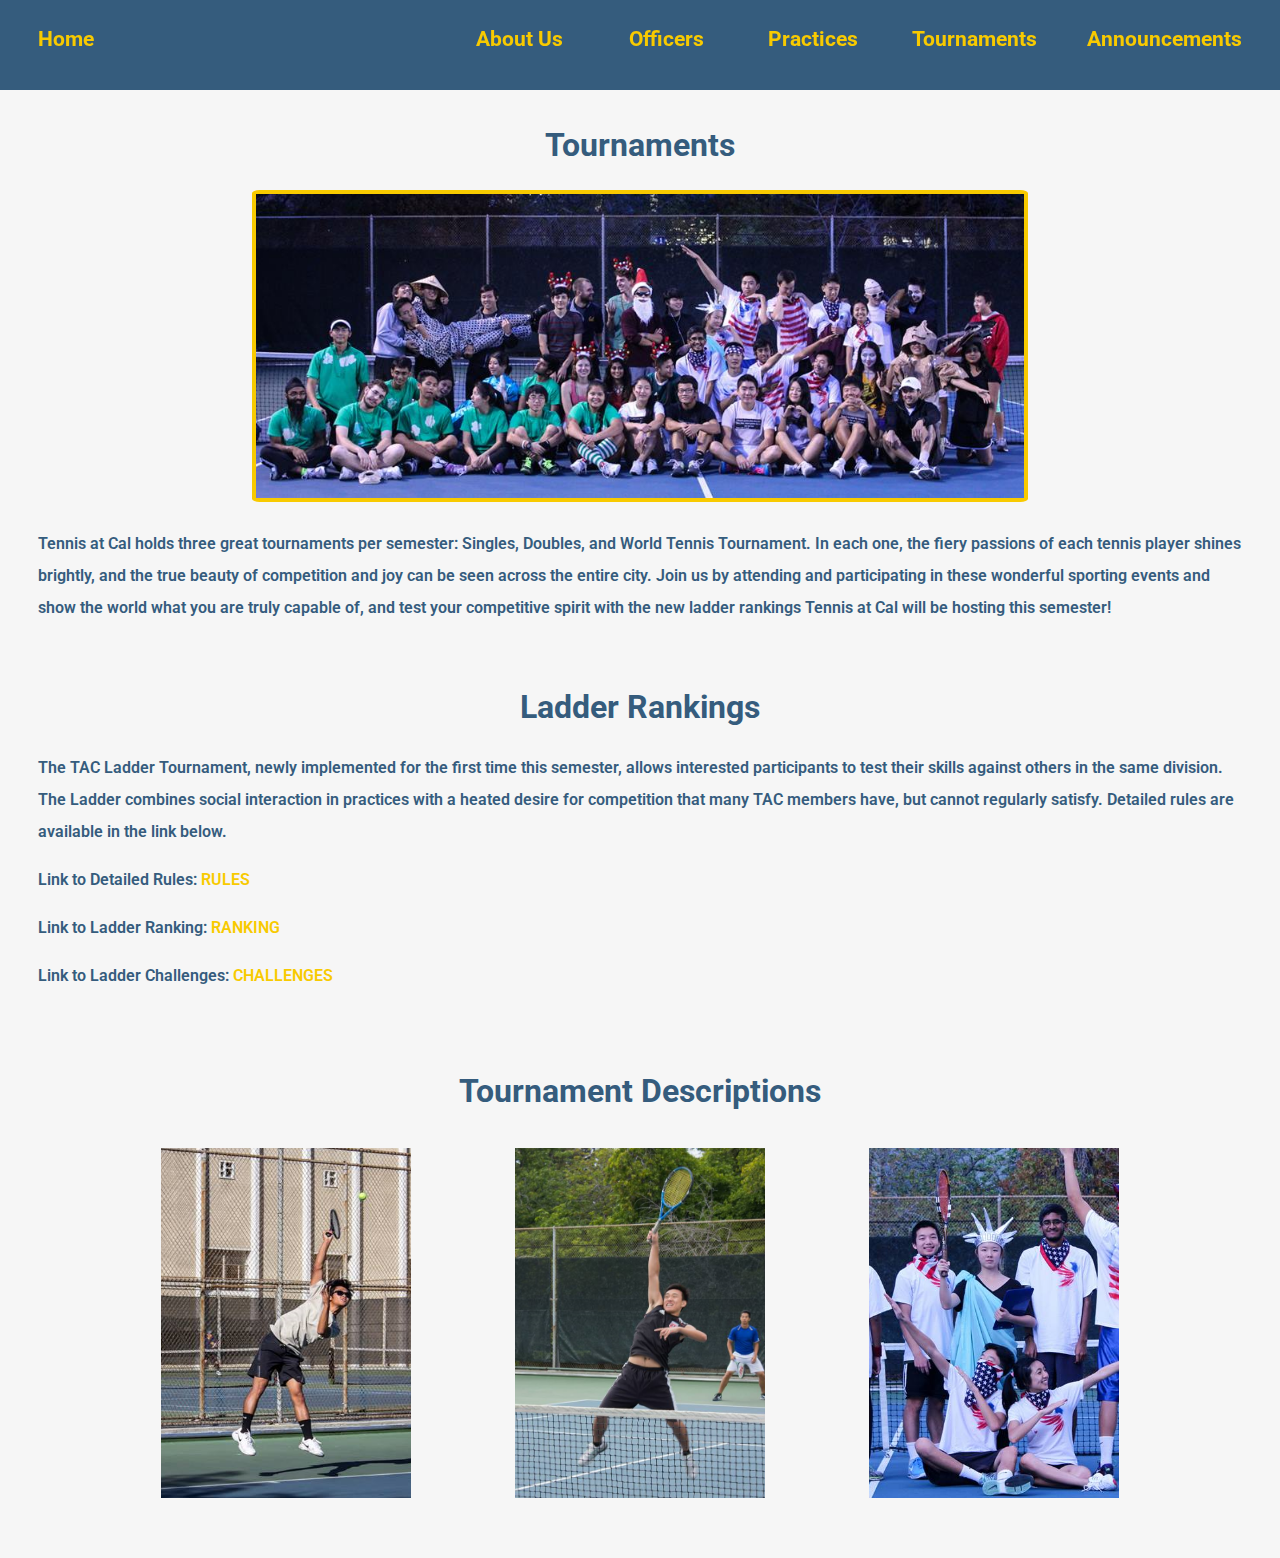
<file: tournaments.html>
<!DOCTYPE html>
<html>
	<head>
		<title>Tournaments at Cal</title>
		<link rel="stylesheet" href="assets/css/tournaments.css">
		<link href='http://fonts.googleapis.com/css?family=Roboto' rel='stylesheet' type='text/css'>
		<link rel="icon" type="image/png" href="assets/img/tennis-ball.png">
		<script src="http://ajax.googleapis.com/ajax/libs/jquery/1.11.0/jquery.min.js">
        </script> 
		<script type="text/javascript" src="assets/js/tournaments.js"></script>
		<meta name="viewport" content="width=device-width, initial-scale=1.0">
	</head>
	<body>
		<div id="menu">
			<div id="menu-container">
				<div id="home" class="menu-item">
					<a class="link" href="index.html">Home</a>
				</div>
				<div id="about-us" class="menu-item">
					<a class="link" href="about.html">About Us</a>
				</div>
				<div id="officers" class="menu-item">
					<a class="link" href="officers.html">Officers</a>
				</div>
				<div id="practices" class="menu-item">
					<a class="link" href="practices.html">Practices</a>
				</div>
				<div id="tournaments" class="menu-item">
					Tournaments
				</div>
				<div id="announcements" class="menu-item">
					<a class="link" href="announcements.html">Announcements</a>
				</div>
			</div>
		</div>
		<div id="page">
			<div id="title-container">
				<div id="title">
					Tournaments
				</div>
				<img id="tournament-img" src="assets/img/wtt.jpg">
				<div id="description-container">
					<div id="description">
						<p>Tennis at Cal holds three great tournaments per semester: Singles, Doubles, and World Tennis Tournament. In each one, the fiery passions of each tennis player shines brightly, and the true beauty of competition and joy can be seen across the entire city. Join us by attending and participating in these wonderful sporting events and show the world what you are truly capable of, and test your competitive spirit with the new ladder rankings Tennis at Cal will be hosting this semester!</p>
					</div>
				</div>
			</div>
			<div id="ladders-container">
				<div id="ladders-title">
					Ladder Rankings
				</div>
				<div id="ladders-description">
					<p>The TAC Ladder Tournament, newly implemented for the first time this semester, allows interested participants to test their skills against others in the same division. The Ladder combines social interaction in practices with a heated desire for competition that many TAC members have, but cannot regularly satisfy. Detailed rules are available in the link below.</p>

					<p>Link to Detailed Rules: <a class="link" id="rules" target="_blank" href="https://docs.google.com/document/d/1f7uQdEX-I9SpcDA_JWPKBg3C_9btVbrzJGCB7JhKDvA/edit">RULES</a></p>

					<p>Link to Ladder Ranking: <a class="link" id="rules" target="_blank" href="https://docs.google.com/spreadsheets/d/1f6IAarLxl3-dWTsob8ijwsR__7Dxv3zlURbhOCkKVS4/edit#gid=0">RANKING</a></p>

					<p>Link to Ladder Challenges: <a class="link" id="rules" target="_blank" href="https://docs.google.com/spreadsheets/d/15q5NN_v6N5mmkM4RCloqYuOdHbOWMJ1T7izUll4gJAk/edit#gid=0">CHALLENGES</a></p>
				</div>
			</div>
			<div id="tournaments-container">
				<div id="tournaments-title">
					Tournament Descriptions
				</div>
				<div id="tournaments-img">
					<div class="img-container">
						<img class="tournaments-img" src="assets/img/singles2.png">
						<div id="singles" class="after">
							<div id="singles-text" class="text">Singles Tournament</div>
						</div>
					</div>
					<div class="img-container">
						<img class="tournaments-img" src="assets/img/epic.png">
						<div id="doubles" class="after">
							<div id="doubles-text" class="text">Doubles Tournament</div>
						</div>
					</div>
					<div class="img-container">
						<img class="tournaments-img" src="assets/img/wtttournament.png">
						<div id="wtt" class="after">
							<div id="wtt-text" class="text">World Tennis Tournament</div>
						</div>
					</div>
				</div>
			</div>
			<div id="singles-detail" class="detail-container">
				<div class="specific-img-container">
					<div id="specific-singles" class="specific-after">
						<div id="specific-singles-text" class="specific-text">Singles Tournament</div>
					</div>
					<img class="specific-tournaments-img" src="assets/img/singles2.png">
				</div>
				<div class="detail">
					<p>The Singles Tournament is mixer-style with two draws, one for Divisions 1/2 and one for Divisions 3/4. The draw format is single-elimination where 8-game pro sets with ad-scoring (7-point tiebreak at 7-7) will be played up to and including the Quarterfinals. For the Semifinals and on, a best-of-3-set format with ad-scoring (7-point tiebreak at 6-6) will be in effect. The winner will receive a generous prize!</p>

					<p>The Singles Tournament will be held March 7th, 2015 from 9:00AM - 5:00PM at the Hearst Tennis Courts!</p>

					<p>Results of the Singles Tournament for the Spring 2015 semester:</p>

					<p>Division 1
					<br>Champion: Christian Waters
					<br>Runner-up: Jack Sullivan</p>
					
					<p>Division 2/3/4
					<br>Champion: Javier Rara
					<br>Runner-up: Milan Suzuki</p>
				</div>
			</div>
			<div id="doubles-detail" class="detail-container">
				<div class="specific-img-container">
					<div id="specific-doubles" class="specific-after">
						<div id="specific-doubles-text" class="specific-text">Doubles Tournament</div>
					</div>
					<img class="specific-tournaments-img" src="assets/img/doubles.jpg">
				</div>
				<div class="detail">
					<p>The Doubles Tournament is mixer-style with two draws, one for Divisions 1/2 and one for Divisions 3/4. The draw format is single-elimination where 8-game pro sets with ad-scoring (7-point tiebreak at 7-7) will be played up to and including the Quarterfinals. For the Semifinals and on, a best-of-3-set format with ad-scoring (7-point tiebreak at 6-6) will be in effect. The winner will receive a generous prize!</p>

					<p>The Doubles Tournament will be held April 4th, 2015 from 9:00AM - 5:00PM at the Hearst Tennis Courts!</p>

					<p>Results of the Doubles Tournament for the Spring 2015 semester:</p>

					<p>Division 1
					<br>Champions: Mihai Munteanu and Jian-Yang Liu
					<br>Runner-ups: Duc Nguyen and Benedict Llave</p>
					
					<p>Division 2/3/4
					<br>Winners: Khoa Tran and Chris Trickett
					<br>Runner-ups: Lev Tauz and Daniel Goldstein</p>

					<p>Mixed
					<br>Winners: Zachary Feldman and Lisa Yan
					<br>Runner-ups: Brent Hong and Jiana Huang</p>
				</div>
			</div>
			<div id="wtt-detail" class="detail-container">
				<div class="specific-img-container">
					<div id="specific-wtt" class="specific-after">
						<div id="specific-wtt-text" class="specific-text">World Tennis Tournament</div>
					</div>
					<img class="specific-tournaments-img" src="assets/img/wtttournament.png">
				</div>
				<div class="detail">
					<p>The World Tennis Tournament is a team-style tournament. Participants will be placed in one of 6 teams, each led by a captain. Each team will play 2 men's doubles and 2 mixed doubles matches against 2 other teams in a round-robin fashion to determine the ultimate winner at the end of the day. The WTT Tournament is governed each semester by a specific theme; participants, under the guidance of the captains, will need to dress up in costumes relevant to the theme. Costumes, as well as sportsmanship and spirit, will be included in the final score tally.</p>

					<p>The World Tennis Tournament Tournament will be held May 2nd, 2015 from 9:00AM - 5:00PM at the Hearst Tennis Courts!</p>
				</div>
			</div>
		</div>
	</body>
</html>
</file>
<file: assets/css/style.css>
/**This website was created by Kenneth Lam, TAC Webmaster of Spring 2015, and Kenneth Lam alone! 
Any future generations using this code better appreciate my hard work!*/

/**Colors
* = colors being used
1. First Blue - 0B486B
2. Second Lighter Blue/Green - 005F6B
3. Third Lighter Blue - 355C7D *
4. Not too white white - F6F6F6 *
5. The perfect gray - 838689 
6. Sexy gold - F8CA00 *
*/


/**Mobile Version*/
@media (max-width: 480px) {
	/**Home Page*/
	body, html {
		font-family: 'Roboto', sans-serif;
		height: 100%;
		width: 100%;
		margin: 0;
		cursor: default;
		background: #355C7D;
	}

	#text {
		text-align: center;
		color: #F8CA00;
		margin-top: 5%;
		z-index: 1;
		font-weight: 700;
		font-size: 3.5em;
		font-style: italic;
	}

	#img {
		display: none;
	}

	.menu {
		cursor: pointer;
	    width: 80%;
	    padding: 3% 0% 3% 0%;
	    text-align: center;
	    margin-right: auto;
	    margin-left: auto;
	    margin-top: 10%;
	    background: #355C7D;
	    color: #F8CA00;
	    font-size: 1.3em;
	    font-weight: 700;
	    z-index: 1;
	    -webkit-border-radius: 5%;
	    -moz-border-radius: 5%;
	    -o-border-radius: 5%;
	    border-radius: 5%;
	    border: solid #F8CA00;
	    -webkit-transition: 0.3s;
	    -moz-transition: 0.3s;
	    -o-transition: 0.3s;
	    transition: 0.3s;
	}

	.menu:last-child {
		margin-bottom: 5%;
	}

	.menu-active {
		color: #F6F6F6;
	}
}


/**Laptop Version*/
@media (min-width: 481px) {
	body, html {
		font-family: 'Roboto', sans-serif;
		height: 100%;
		width: 100%;
		margin: 0;
		cursor: default;
		background: url("../img/tennis.png") no-repeat center center fixed;
		-webkit-background-size: cover;
		-moz-background-size: cover;
		-o-background-size: cover;
		background-size: cover;
	}

	/**Home Page*/
	#container {
		width: 100%;
		height: auto;
	}

	#overlay {
		position: fixed;
		width: 100%;
		height: 100%;
		background: rgba(0,0,0,0.5);
	}

	#img {
		display: block;
		margin-left: auto;
		margin-right: auto;
		z-index: 1;
	}

	#text {
		display: block;
		position: absolute;
		color: #F8CA00;
		left: 38.03%;
		top: 5%;
		z-index: 1;
		font-weight: 700;
		font-size: 3.5em;
		font-style: italic;
	}

	.menu {
		cursor: pointer;
	    width: 16%;
	    height: 8%;
	    text-align: center;
	    background: #355C7D;
	    color: #F8CA00;
	    font-size: 1.3em;
	    font-weight: 700;
	    z-index: 1;
	    -webkit-border-radius: 50%;
	    -moz-border-radius: 50%;
	    -o-border-radius: 50%;
	    border-radius: 50%;
	    border: solid #F8CA00;
	    -webkit-transition: 0.3s;
	    -moz-transition: 0.3s;
	    -o-transition: 0.3s;
	    transition: 0.3s;
	}

	.menu-active {
		width: 17%;
		height: 9%;
		font-size: 1.4em;
	}

	.menu-text {
		position: relative;
		top: 21.25%;
	}

	#about-us {
		position: absolute;
		top: 25%;
		left: 20%;
	}

	#officers {
		position: absolute;
		top: 25%;
		right: 20%;
	}

	#practices {
		position: absolute;
		top: 50%;
		left: 10%;
	}

	#tournaments {
		position: absolute;
		top: 50%;
		right: 10%;
	}

	#announcements {
		position: absolute;
		top: 75%;
		left: 42.57%;
	}
}
</file>
<file: assets/css/about.css>
body, html {
	font-family: 'Roboto', sans-serif;
	height: 100%;
	width: 100%;
	margin: 0;
	cursor: default;
	background: #F6F6F6;
}

/**Mobile Version*/
@media (max-width: 480px) {
	.menu-item {
		display: none;
	}

	.menu-item:first-child {
		display: block;
		color: #F8CA00;
		font-size: 1.3em;
		font-weight: 700;
		padding-top: 3%;
		padding-bottom: 3%;
		-webkit-transition: 0.3s;
	    -moz-transition: 0.3s;
	    -o-transition: 0.3s;
	    transition: 0.3s;
	    text-align: center;
		text-decoration: none;
	}

	.link {
		width: 100%;
		color: #F8CA00;
		font-size: 1.3em;
		font-weight: 700;
		padding-top: 3%;
		padding-bottom: 3%;
		cursor: pointer;
		-webkit-transition: 0.3s;
	    -moz-transition: 0.3s;
	    -o-transition: 0.3s;
	    transition: 0.3s;
	    text-align: center;
		text-decoration: none;
	}

	.menu-active {
		color: #F6F6F6;
	}

	.link-active {
		color: #F6F6F6;
	}

	#menu-container {
		width: 100%;
		height: 10%;
		background: #355C7D;
		z-index: 100;
	}

	#title {
		text-align: center;
		font-size: 2em;
		font-weight: 700;
		margin-top: 8%;
		color: #355C7D;
	}

	.box {
		margin-top: 10%;
		overflow: auto;
	}

	.text {
		font-weight: 700;
		line-height: 2em;
		color: #355C7D;
	}

	.img {
		border: 0.3em solid #F8CA00;
		display: block;
		margin-right: auto;
		margin-left: auto;
	}


	/**First*/
	#friends {
		width: 85%;
	}

	#first-description-container {
		width: 85%;
		margin-right: auto;
		margin-left: auto;
	}

	#first-description {
		padding-top: 5%;
	}


	/**Second*/
	#lawrence {
		width: 85%;
	}

	#second-description-container {
		width: 85%;
		margin-right: auto;
		margin-left: auto;
	}

	#second-description {
		padding-top: 5%;
	}


	/**Third*/
	#fun {
		width: 85%;
	}

	#third-description-container {
		width: 85%;
		margin-right: auto;
		margin-left: auto;
	}

	#third-description {
		padding-top: 5%;
	}


	/**Fourth*/
	#fourth {
		margin-top: 10%;
		margin-bottom: 2%;
	}

	#fourth-description-container {
		width: 85%;
		margin-right: auto;
		margin-left: auto;
	}

	#fb:hover {
		color: black;
	}
}


/**Laptop Version*/
@media (min-width: 481px) {
	/**Menu*/
	#menu-container {
		width: 100%;
		height: 10%;
		background: #355C7D;
		position: fixed;
		z-index: 100;
	}

	.menu-item {
		position: fixed;
		color: #F8CA00;
		font-size: 1.3em;
		font-weight: 700;
		top: 3%;
		cursor: pointer;
		-webkit-transition: 0.3s;
	    -moz-transition: 0.3s;
	    -o-transition: 0.3s;
	    transition: 0.3s;
	}

	.link {
		text-decoration: none;
		color: #F8CA00;
		-webkit-transition: 0.3s;
	    -moz-transition: 0.3s;
	    -o-transition: 0.3s;
	    transition: 0.3s;}

	.link-active {
		color: #F6F6F6;
	}

	.menu-active {
		color: #F6F6F6;
	}

	#announcements {
		right: 3%;
	}

	#tournaments {
		right: 19%;
	}

	#practices {
		right: 33%;
	}

	#officers {
		right: 45%;
	}

	#about-us {
		right: 56%;
	}

	#home {
		left: 3%;
	}


	/**Page*/
	#page {
		position: absolute;
		top: 14%;
		width: 100%;
		height: 100%;
		color: #355C7D;
	}


	/**Title*/
	#title-container {
		
	}

	#title {
		text-align: center;
		font-size: 2em;
		font-weight: 700;
	}


	/**Descriptions*/
	.box {
		margin: 3% 3% 0% 3%;
		overflow: auto;
	}

	.text {
		font-weight: 700;
		line-height: 2em;
	}

	.img {
		border: 0.3em solid #F8CA00;
	}


	/**First*/
	#friends {
		width: 40%;
		float: left;
	}

	#first-description-container {
		width: 55%;
		float: right;
	}

	#first-description {
		padding-top: 17%;
	}


	/**Second*/
	#lawrence {
		width: 40%;
		float: right;
	}

	#second-description-container {
		width: 55%;
		float: left;
	}

	#second-description {
		padding-top: 27%;
	}


	/**Third*/
	#fun {
		width: 40%;
		float: left;
	}

	#third-description-container {
		width: 55%;
		float: right;
	}

	#third-description {
		padding-top: 20%;
	}


	/**Fourth*/
	#fourth {
		margin-bottom: 2%;
	}

	#fourth-description-container {
		float: left;
	}

	#fb:hover {
		color: black;
	}
}
</file>
<file: assets/css/announcements.css>
body, html {
	font-family: 'Roboto', sans-serif;
	height: 100%;
	width: 100%;
	margin: 0;
	cursor: default;
	background: #F6F6F6;
}


/**Mobile Version*/
@media (max-width: 480px) {
	.menu-item {
		display: none;
	}

	.menu-item:first-child {
		display: block;
		color: #F8CA00;
		font-size: 1.3em;
		font-weight: 700;
		padding-top: 3%;
		padding-bottom: 3%;
		-webkit-transition: 0.3s;
	    -moz-transition: 0.3s;
	    -o-transition: 0.3s;
	    transition: 0.3s;
	    text-align: center;
		text-decoration: none;
	}

	.link {
		width: 100%;
		color: #F8CA00;
		font-size: 1.3em;
		font-weight: 700;
		padding-top: 3%;
		padding-bottom: 3%;
		cursor: pointer;
		-webkit-transition: 0.3s;
	    -moz-transition: 0.3s;
	    -o-transition: 0.3s;
	    transition: 0.3s;
	    text-align: center;
		text-decoration: none;
	}

	.menu-active {
		color: #F6F6F6;
	}

	.link-active {
		color: #F6F6F6;
	}

	#menu-container {
		width: 100%;
		height: 10%;
		background: #355C7D;
		z-index: 100;
	}

	#title {
		text-align: center;
		font-size: 2em;
		font-weight: 700;
		margin-top: 8%;
		color: #355C7D;
	}

	#join-container {
		margin-top: 8%;
		width: 86%;
		line-height: 2em;
		font-weight: 700;
		background: #355C7D;
		color: #F8CA00;
		padding: 1%;
		margin-right: auto;
		margin-left: auto;
		border: 0.3em solid #F8CA00;
	}

	#app {
		color: #F6F6F6;
		-webkit-transition: 0.3s;
	    -moz-transition: 0.3s;
	    -o-transition: 0.3s;
	    transition: 0.3s;
	}

	#app:hover {
		color: black;
	}

	#app-detail {
		color: #F8CA00;
		-webkit-transition: 0.3s;
	    -moz-transition: 0.3s;
	    -o-transition: 0.3s;
	    transition: 0.3s;
	}

	#app-detail:hover {
		color: black;
	}

	#fb {
		color: #F6F6F6;
		-webkit-transition: 0.3s;
	    -moz-transition: 0.3s;
	    -o-transition: 0.3s;
	    transition: 0.3s;
	}

	#fb:hover {
		color: black;
	}

	#how {
		text-align: center;
	}

	#announcements-container {
		margin-top: 10%;
		overflow: auto;
		width: 90%;
		line-height: 2em;
		margin-left: auto;
		margin-right: auto;
		color: #355C7D;
	}

	.announcement {
		overflow: auto;
		border: 0.3em solid #355C7D;
		padding: 2%;
		margin-bottom: 4%;
	}

	.name {
		font-weight: 700;
		font-size: 1.3em;
	}

	.date {
		margin-top: 2%;
		font-weight: 700;
		font-style: italic;
	}

	.message {
		margin-top: 3%;
		font-weight: 700;
	}

	.inner-link {
		text-decoration: none;
		color: #F8CA00;
		-webkit-transition: 0.3s;
	    -moz-transition: 0.3s;
	    -o-transition: 0.3s;
	    transition: 0.3s;
	}

	.inner-link:hover {
		color: black;
	}
}


/**Laptop Version*/
@media (min-width: 481px) {
	/**Menu*/
	#menu-container {
		width: 100%;
		height: 10%;
		background: #355C7D;
		position: fixed;
		z-index: 100;
	}

	.menu-item {
		position: fixed;
		color: #F8CA00;
		font-size: 1.3em;
		font-weight: 700;
		top: 3%;
		cursor: pointer;
		-webkit-transition: 0.3s;
	    -moz-transition: 0.3s;
	    -o-transition: 0.3s;
	    transition: 0.3s;
	}

	.link {
		text-decoration: none;
		color: #F8CA00;
		-webkit-transition: 0.3s;
	    -moz-transition: 0.3s;
	    -o-transition: 0.3s;
	    transition: 0.3s;
	}

	.link-active {
		color: #F6F6F6;
	}

	.menu-active {
		color: #F6F6F6;
	}

	#announcements {
		right: 3%;
	}

	#tournaments {
		right: 19%;
	}

	#practices {
		right: 33%;
	}

	#officers {
		right: 45%;
	}

	#about-us {
		right: 56%;
	}

	#home {
		left: 3%;
	}


	/**Page*/
	#page {
		position: absolute;
		top: 14%;
		width: 100%;
		height: 100%;
		color: #355C7D;
	}


	/**Title*/
	#title-container {
		
	}

	#title {
		text-align: center;
		font-size: 2em;
		font-weight: 700;
	}


	/**Announcements*/
	#announcements-container {
		margin: 3% 0% 0% 3%;
		overflow: auto;
		width: 57%;
		float: left;
		line-height: 2em;
	}

	.announcement {
		overflow: auto;
		border: 0.3em solid #355C7D;
		padding: 2%;
	}

	.announcement:last-child {
		margin-bottom: 3%;
	}

	.name {
		float: left;
		font-weight: 700;
		font-size: 1.3em;
	}

	.date {
		float: right;
		font-weight: 700;
		font-style: italic;
	}

	.message {
		float: left;
		margin-top: 2%;
		font-weight: 700;
	}

	.inner-link {
		text-decoration: none;
		color: #F8CA00;
		-webkit-transition: 0.3s;
	    -moz-transition: 0.3s;
	    -o-transition: 0.3s;
	    transition: 0.3s;
	}

	.inner-link:hover {
		color: black;
	}


	/**Join*/
	#join-container {
		margin-top: 3%;
		width: 30%;
		float: right;
		line-height: 2em;
		font-weight: 700;
		background: #355C7D;
		color: #F8CA00;
		-webkit-border-radius: 5%;
	    -moz-border-radius: 5%;
	    -o-border-radius: 5%;
	    border-radius: 5%;
		padding: 1%;
		position: fixed;
		right: 3%;
	}

	#app {
		color: #F6F6F6;
		-webkit-transition: 0.3s;
	    -moz-transition: 0.3s;
	    -o-transition: 0.3s;
	    transition: 0.3s;
	}

	#app:hover {
		color: black;
	}

	#app-detail {
		color: #F8CA00;
		-webkit-transition: 0.3s;
	    -moz-transition: 0.3s;
	    -o-transition: 0.3s;
	    transition: 0.3s;
	}

	#app-detail:hover {
		color: black;
	}

	#fb {
		color: #F6F6F6;
		-webkit-transition: 0.3s;
	    -moz-transition: 0.3s;
	    -o-transition: 0.3s;
	    transition: 0.3s;
	}

	#fb:hover {
		color: black;
	}
}
</file>
<file: assets/css/officers.css>
body, html {
	font-family: 'Roboto', sans-serif;
	height: 100%;
	width: 100%;
	margin: 0;
	cursor: default;
	background: #F6F6F6;
}


/**Mobile Version*/
@media (max-width: 480px) {
	.menu-item {
		display: none;
	}

	.menu-item:first-child {
		display: block;
		color: #F8CA00;
		font-size: 1.3em;
		font-weight: 700;
		padding-top: 3%;
		padding-bottom: 3%;
		-webkit-transition: 0.3s;
	    -moz-transition: 0.3s;
	    -o-transition: 0.3s;
	    transition: 0.3s;
	    text-align: center;
		text-decoration: none;
	}

	.link {
		width: 100%;
		color: #F8CA00;
		font-size: 1.3em;
		font-weight: 700;
		padding-top: 3%;
		padding-bottom: 3%;
		cursor: pointer;
		-webkit-transition: 0.3s;
	    -moz-transition: 0.3s;
	    -o-transition: 0.3s;
	    transition: 0.3s;
	    text-align: center;
		text-decoration: none;
	}

	.menu-active {
		color: #F6F6F6;
	}

	.link-active {
		color: #F6F6F6;
	}

	#menu-container {
		width: 100%;
		height: 10%;
		background: #355C7D;
		z-index: 100;
	}

	#title {
		text-align: center;
		font-size: 2em;
		font-weight: 700;
		margin-top: 8%;
		color: #355C7D;
	}

	#officer-img {
		width: 90%;
		display: block;
		margin-left: auto;
		margin-right: auto;
		margin-top: 5%;
		-webkit-border-radius: 1%;
	    -moz-border-radius: 1%;
	    -o-border-radius: 1%;
	    border-radius: 1%;
		border: 0.3em solid #F8CA00;
	}

	#description-container {
		margin-top: 5%;
		width: 90%;
		margin-right: auto;
		margin-left: auto;
		color: #355C7D;
	}

	#description {
		line-height: 2em;
		font-weight: 600;
	}

	#officer-container {
		display: none;
	}


	/**Bios*/
	.bio-container {
		margin-top: 10%;
		width: 90%;
		margin-left: auto;
		margin-right: auto;
		color: #355C7D;
	}

	.bio-container:last-child {
		margin-bottom: 5%;
	}

	.bio {
		overflow: auto;
		border: 0.3em solid #355C7D;
		padding: 2%;
	}

	.name {
		font-size: 1.4em;
		font-weight: 700;
		text-align: center;
	}

	.year {
		font-size: 1.2em;
		font-weight: 700;
		text-align: center;
	}

	.position {
		width: 100%;
		font-size: 1.2em;
		font-weight: 700;
		font-style: italic;
		text-align: center;
	}

	.bio-img {
		width: 90%;
		margin-top: 5%;
		margin-right: auto;
		margin-left: auto;
	}

	.actual-img {
		border: 0.3em solid #F8CA00;
		-webkit-border-radius: 50%;
	    -moz-border-radius: 50%;
	    -o-border-radius: 50%;
	    border-radius: 50%;
		display: block;
		margin-right: auto;
		margin-left: auto;
		width: 90%;
	}

	.bio-text {
		margin-top: 5%;
		line-height: 2em;
		margin-top: 2%;
		font-weight: 700;
	}
}


/**Laptop Version*/
@media (min-width: 481px) {
	/**Menu*/
	#menu-container {
		width: 100%;
		height: 10%;
		background: #355C7D;
		position: fixed;
		z-index: 100;
	}

	.menu-item {
		position: fixed;
		color: #F8CA00;
		font-size: 1.3em;
		font-weight: 700;
		top: 3%;
		cursor: pointer;
		-webkit-transition: 0.3s;
	    -moz-transition: 0.3s;
	    -o-transition: 0.3s;
	    transition: 0.3s;
	}

	.link {
		text-decoration: none;
		color: #F8CA00;
		-webkit-transition: 0.3s;
	    -moz-transition: 0.3s;
	    -o-transition: 0.3s;
	    transition: 0.3s;
	}

	.link-active {
		color: #F6F6F6;
	}

	.menu-active {
		color: #F6F6F6;
	}

	#announcements {
		right: 3%;
	}

	#tournaments {
		right: 19%;
	}

	#practices {
		right: 33%;
	}

	#officers {
		right: 45%;
	}

	#about-us {
		right: 56%;
	}

	#home {
		left: 3%;
	}


	/**Page*/
	#page {
		position: absolute;
		top: 14%;
		width: 100%;
		height: 100%;
		color: #355C7D;
	}


	/**Title*/
	#title-container {
		
	}

	#title {
		text-align: center;
		font-size: 2em;
		font-weight: 700;
	}

	#officer-img {
		width: 60%;
		display: block;
		margin-left: auto;
		margin-right: auto;
		margin-top: 2%;
		-webkit-border-radius: 1%;
	    -moz-border-radius: 1%;
	    -o-border-radius: 1%;
	    border-radius: 1%;
		border: 0.3em solid #F8CA00;
	}

	#description-container {
		margin: 2% 3% 0% 3%;
	}

	#description {
		line-height: 2em;
		font-weight: 600;
	}

	/**Officers*/
	#officer-container {
		margin-top: 5%;
		margin-bottom: 5%;
		overflow: auto;
	}

	.officer-heading {
		text-align: center;
		font-size: 2em;
		font-weight: 700;
	}

	.row {
		margin: 3% 3% 0% 3%;
		text-align: center;
	}

	.officer {
		-webkit-border-radius: 50%;
	    -moz-border-radius: 50%;
	    -o-border-radius: 50%;
	    border-radius: 50%;
		width: 150px;
		height: 150px;
		display: inline-block;
		margin-left: 50px;
		cursor: pointer;
		border: solid #F8CA00;
		-webkit-transition: 0.3s;
	    -moz-transition: 0.3s;
	    -o-transition: 0.3s;
	    transition: 0.3s;
	}

	.officer-active {
		width: 175px;
		height: 175px;
	}

	.officer:nth-child(1) {
		margin-left: 0px;
	}

	#previous {
		margin-top: 5%;
	}


	/**Bios*/
	.bio-container {
		margin: 0% 3% 1% 3%;
		position: absolute;
	}

	.bio {
		overflow: auto;
		border: 0.3em solid #355C7D;
		padding: 2%;
	}

	.name {
		float: left;
		font-size: 1.4em;
		font-weight: 700;
	}

	.year {
		float: right;
		font-size: 1.2em;
		font-weight: 700;
	}

	.position {
		width: 100%;
		float: left;
		font-size: 1.2em;
		font-weight: 700;
		font-style: italic;
	}

	.bio-img {
		width: 35%;
		float: left;
		margin-top: 2%;
	}

	.actual-img {
		border: 0.3em solid #F8CA00;
		-webkit-border-radius: 50%;
	    -moz-border-radius: 50%;
	    -o-border-radius: 50%;
	    border-radius: 50%;
		position: relative;
		left: 5%;
		width: 95%;
	}

	.bio-text {
		width: 60%;
		float: right;
		line-height: 2em;
		margin-top: 2%;
		font-weight: 700;
	}

	#jack-bio {
		display: none;
	}

	#nathan-bio {
		display: none;
	}

	#jane-bio {
		display: none;
	}

	#kenneth-bio {
		display: none;
	}

	#lawrence-bio {
		display: none;
	}


	#chris-bio {
		display: none;
	}

	#jeanine-bio {
		display: none;
	}

	#tony-bio {
		display: none;
	}

	#jordan-bio {
		display: none;
	}

	#vicky-bio {
		display: none;
	}

	#jacks-bio {
		display: none;
	}

	#erin-bio {
		display: none;
	}

	#ray-bio {
		display: none;
	}
}
</file>
<file: assets/css/tournaments.css>
body, html {
	font-family: 'Roboto', sans-serif;
	height: 100%;
	width: 100%;
	margin: 0;
	cursor: default;
	background: #F6F6F6;
}


/**Mobile Version*/
@media (max-width: 480px) {
	.menu-item {
		display: none;
	}

	.menu-item:first-child {
		display: block;
		color: #F8CA00;
		font-size: 1.3em;
		font-weight: 700;
		padding-top: 3%;
		padding-bottom: 3%;
		-webkit-transition: 0.3s;
	    -moz-transition: 0.3s;
	    -o-transition: 0.3s;
	    transition: 0.3s;
	    text-align: center;
		text-decoration: none;
	}

	.link {
		width: 100%;
		color: #F8CA00;
		font-size: 1.3em;
		font-weight: 700;
		padding-top: 3%;
		padding-bottom: 3%;
		cursor: pointer;
		-webkit-transition: 0.3s;
	    -moz-transition: 0.3s;
	    -o-transition: 0.3s;
	    transition: 0.3s;
	    text-align: center;
		text-decoration: none;
	}

	.menu-active {
		color: #F6F6F6;
	}

	.link-active {
		color: #F6F6F6;
	}

	#menu-container {
		width: 100%;
		height: 10%;
		background: #355C7D;
		z-index: 100;
	}

	#title {
		text-align: center;
		font-size: 2em;
		font-weight: 700;
		margin-top: 8%;
		color: #355C7D;
	}

	#tournament-img {
		width: 90%;
		display: block;
		margin-left: auto;
		margin-right: auto;
		margin-top: 5%;
		-webkit-border-radius: 1%;
	    -moz-border-radius: 1%;
	    -o-border-radius: 1%;
	    border-radius: 1%;
		border: 0.3em solid #F8CA00;
	}

	#description-container {
		margin-top: 5%;
		width: 90%;
		margin-left: auto;
		margin-right: auto;
	}

	#description {
		line-height: 2em;
		font-weight: 600;
		color: #355C7D;
	}

	/**Ladder Rankings*/
	#ladders-container {
		margin-top: 10%;
		overflow: auto;
		margin-left: auto;
		margin-right: auto;
		color: #355C7D;
	}

	#ladders-title {
		text-align: center;
		font-size: 2em;
		font-weight: 700;
	}

	#ladders-description {
		margin: 5%;
		line-height: 2em;
		font-weight: 600;
	}

	#rules:hover {
		color: black;
	}

	/**Tournaments*/
	#tournaments-container {
		margin-top: 10%;
		overflow: auto;
		width: 90%;
		margin-left: auto;
		margin-right: auto;
		color: #355C7D;
	}

	#tournaments-title {
		text-align: center;
		font-size: 2em;
		font-weight: 700;
	}

	#tournaments-img {
		margin: 3% 3% 0% 3%;
	}

	.img-container {
		width: 250px;
		height: 350px;
		display: inline-block;
		margin-left: 100px;
		cursor: pointer;
		margin-bottom: 5%;
	}

	.tournaments-img {
		width: 250px;
		height: 350px;
	}

	.img-container:nth-child(1) {
		margin-left: 0px;
	}

	.img-container .after {
		position: relative;
	    top: -355px;
	    width: 250px;
	    height: 350px;
	    display: none;
	    color: #F6F6F6;
	    font-size: 1.3em;
	    font-weight: 500;
	}

	.img-container:hover .after {
	    display: block;
	    background: rgba(0, 0, 0, .6);
	}

	.text {
		position: relative;
		top: 46%;
	}


	/**Details*/
	.detail-container {
		margin-top: 10%;
		font-weight: 600;
		line-height: 2em;
		color: #355C7D;
	}

	#wtt-detail {
		margin-bottom: 5%;
	}

	.specific-text {
		font-size: 2em;
		text-align: center;
		width: 90%;
		margin-left: auto;
		margin-right: auto;
	}

	.specific-tournaments-img {
		border: 0.3em solid #F8CA00;
		margin-top: 5%;
		display: block;
		margin-right: auto;
		margin-left: auto;
		width: 90%;
	}

	.detail {
		width: 90%;
		margin-top: 5%;
		margin-right: auto;
		margin-left: auto;
	}

	#tournaments-container {
		display: none;
	}

	.inner-link {
		text-decoration: none;
		color: #F8CA00;
		-webkit-transition: 0.3s;
	    -moz-transition: 0.3s;
	    -o-transition: 0.3s;
	    transition: 0.3s;
	}

	.inner-link:hover {
		color: black;
	}
}


/**Laptop Version*/
@media (min-width: 481px) {
	/**Menu*/
	#menu-container {
		width: 100%;
		height: 10%;
		background: #355C7D;
		position: fixed;
		z-index: 100;
	}

	.menu-item {
		position: fixed;
		color: #F8CA00;
		font-size: 1.3em;
		font-weight: 700;
		top: 3%;
		cursor: pointer;
		-webkit-transition: 0.3s;
	    -moz-transition: 0.3s;
	    -o-transition: 0.3s;
	    transition: 0.3s;
	}

	.link {
		text-decoration: none;
		color: #F8CA00;
		-webkit-transition: 0.3s;
	    -moz-transition: 0.3s;
	    -o-transition: 0.3s;
	    transition: 0.3s;}

	.link-active {
		color: #F6F6F6;
	}

	.menu-active {
		color: #F6F6F6;
	}

	#announcements {
		right: 3%;
	}

	#tournaments {
		right: 19%;
	}

	#practices {
		right: 33%;
	}

	#officers {
		right: 45%;
	}

	#about-us {
		right: 56%;
	}

	#home {
		left: 3%;
	}


	/**Page*/
	#page {
		position: absolute;
		top: 14%;
		width: 100%;
		height: 100%;
		color: #355C7D;
	}


	/**Title*/
	#title-container {
		
	}

	#title {
		text-align: center;
		font-size: 2em;
		font-weight: 700;
	}

	#tournament-img {
		width: 60%;
		display: block;
		margin-left: auto;
		margin-right: auto;
		margin-top: 2%;
		-webkit-border-radius: 1%;
	    -moz-border-radius: 1%;
	    -o-border-radius: 1%;
	    border-radius: 1%;
		border: 0.3em solid #F8CA00;
	}

	#description-container {
		margin: 2% 3% 0% 3%;
	}

	#description {
		line-height: 2em;
		font-weight: 600;
	}


	/**Ladder Rankings*/
	#ladders-container {
		margin-top: 5%;
		overflow: auto;
	}

	#ladders-title {
		text-align: center;
		font-size: 2em;
		font-weight: 700;
	}

	#ladders-description {
		margin: 2% 3% 1% 3%;
		line-height: 2em;
		font-weight: 600;
	}

	#rules:hover {
		color: black;
	}


	/**Tournaments*/
	#tournaments-container {
		margin-top: 5%;
		overflow: auto;
		text-align: center;
	}

	#tournaments-title {
		text-align: center;
		font-size: 2em;
		font-weight: 700;
	}

	#tournaments-img {
		margin: 3% 3% 0% 3%;
	}

	.img-container {
		width: 250px;
		height: 350px;
		display: inline-block;
		margin-left: 100px;
		cursor: pointer;
		margin-bottom: 5%;
	}

	.tournaments-img {
		width: 250px;
		height: 350px;
	}

	.img-container:nth-child(1) {
		margin-left: 0px;
	}

	.img-container .after {
		position: relative;
	    top: -355px;
	    width: 250px;
	    height: 350px;
	    display: none;
	    color: #F6F6F6;
	    font-size: 1.3em;
	    font-weight: 500;
	}

	.img-container:hover .after {
	    display: block;
	    background: rgba(0, 0, 0, .6);
	}

	.text {
		position: relative;
		top: 46%;
	}


	/**Details*/
	.detail-container {
		margin: 0% 3% 1% 3%;
		position: absolute;
		font-weight: 600;
		line-height: 2em;
	}

	#singles-detail {
		display: none;
	}

	#doubles-detail {
		display: none;
	}

	#wtt-detail {
		display: none;
	}

	.specific-img-container {
		display: none;
	}

	.inner-link {
		text-decoration: none;
		color: #F8CA00;
		-webkit-transition: 0.3s;
	    -moz-transition: 0.3s;
	    -o-transition: 0.3s;
	    transition: 0.3s;
	}

	.inner-link:hover {
		color: black;
	}
}
</file>
